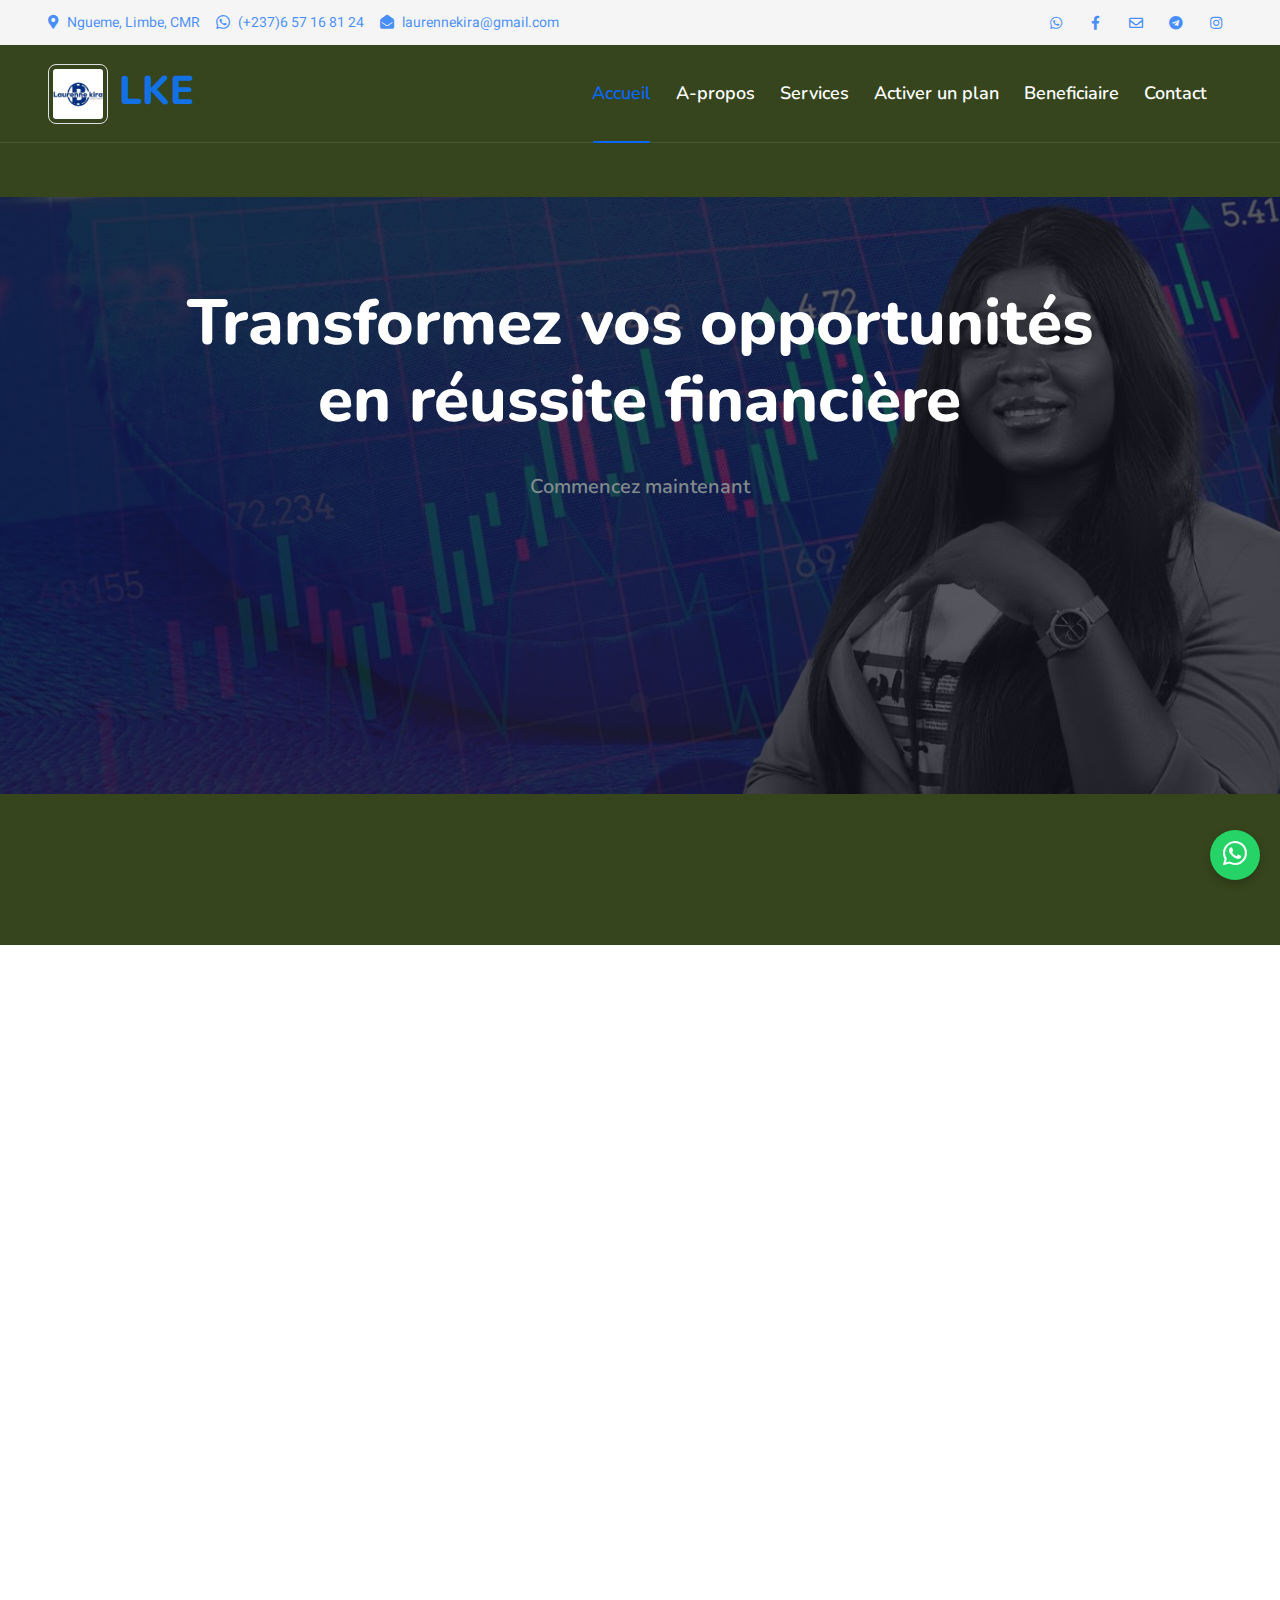
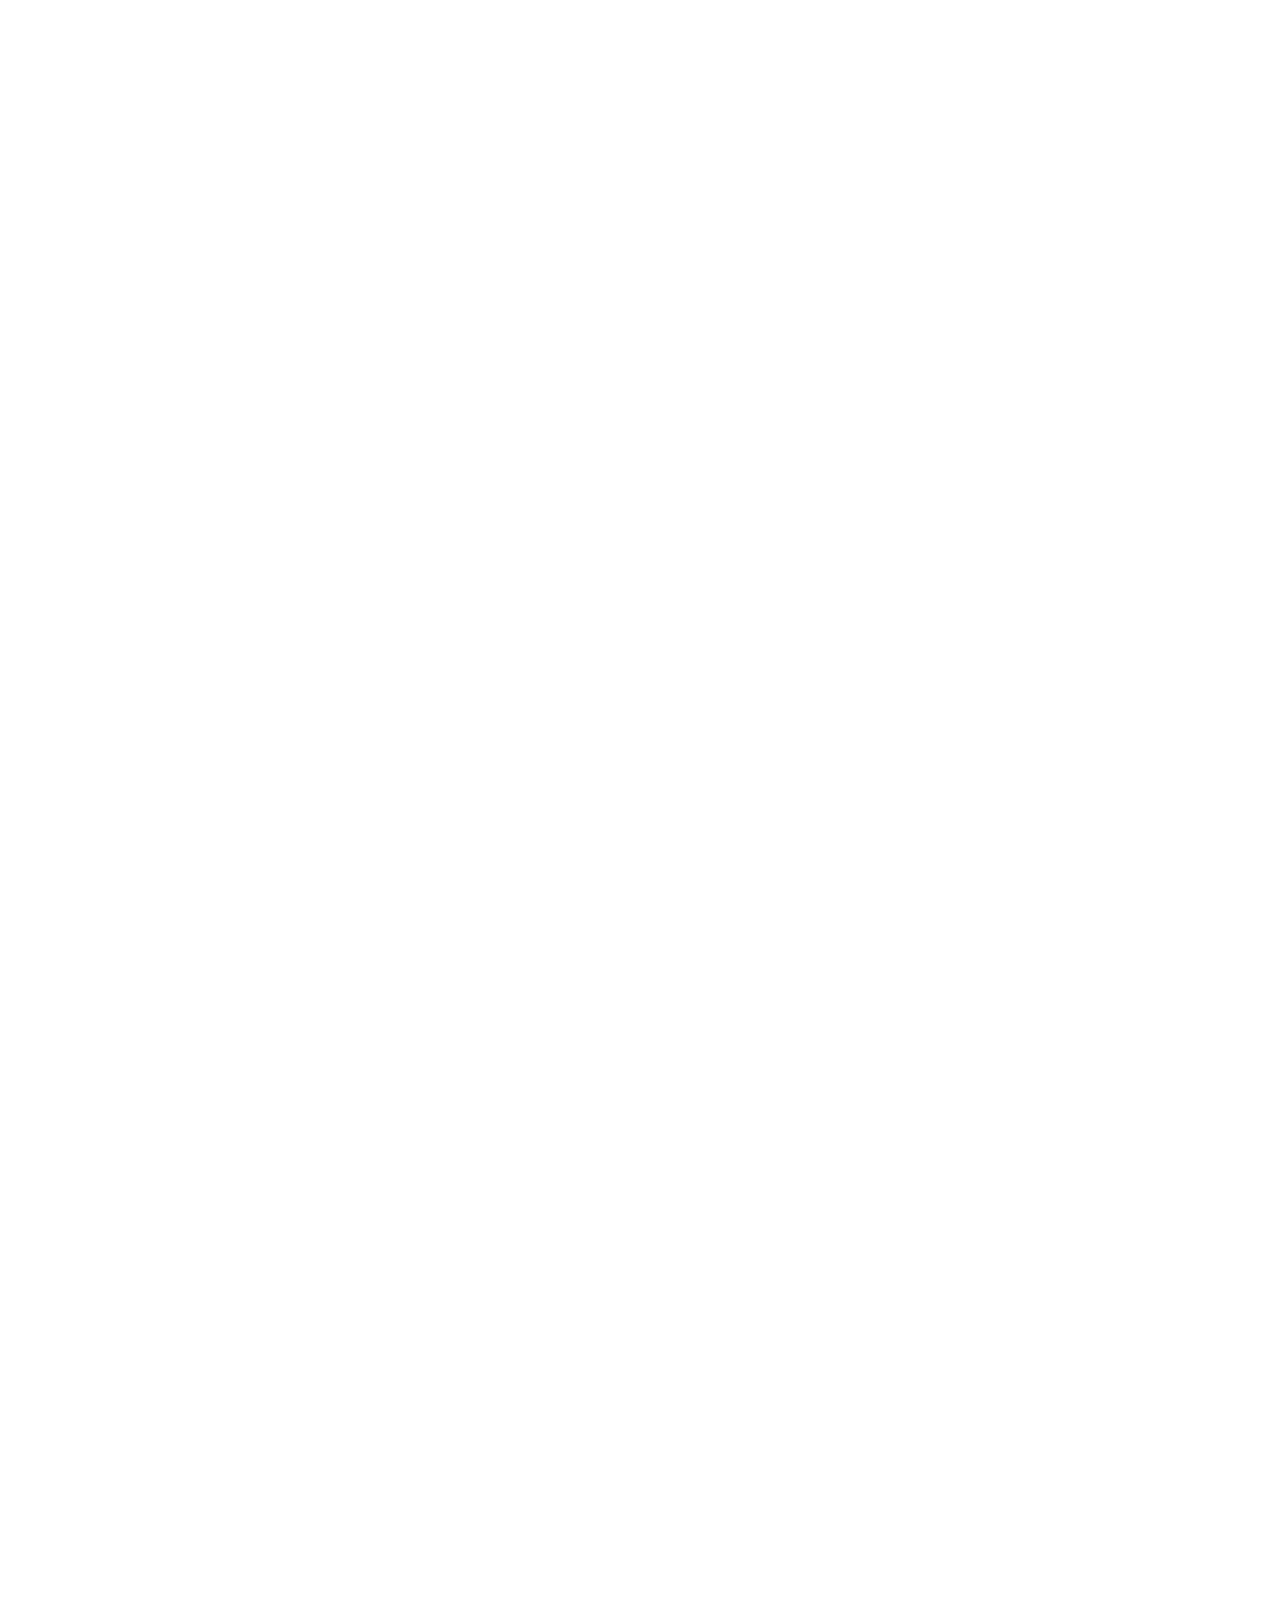
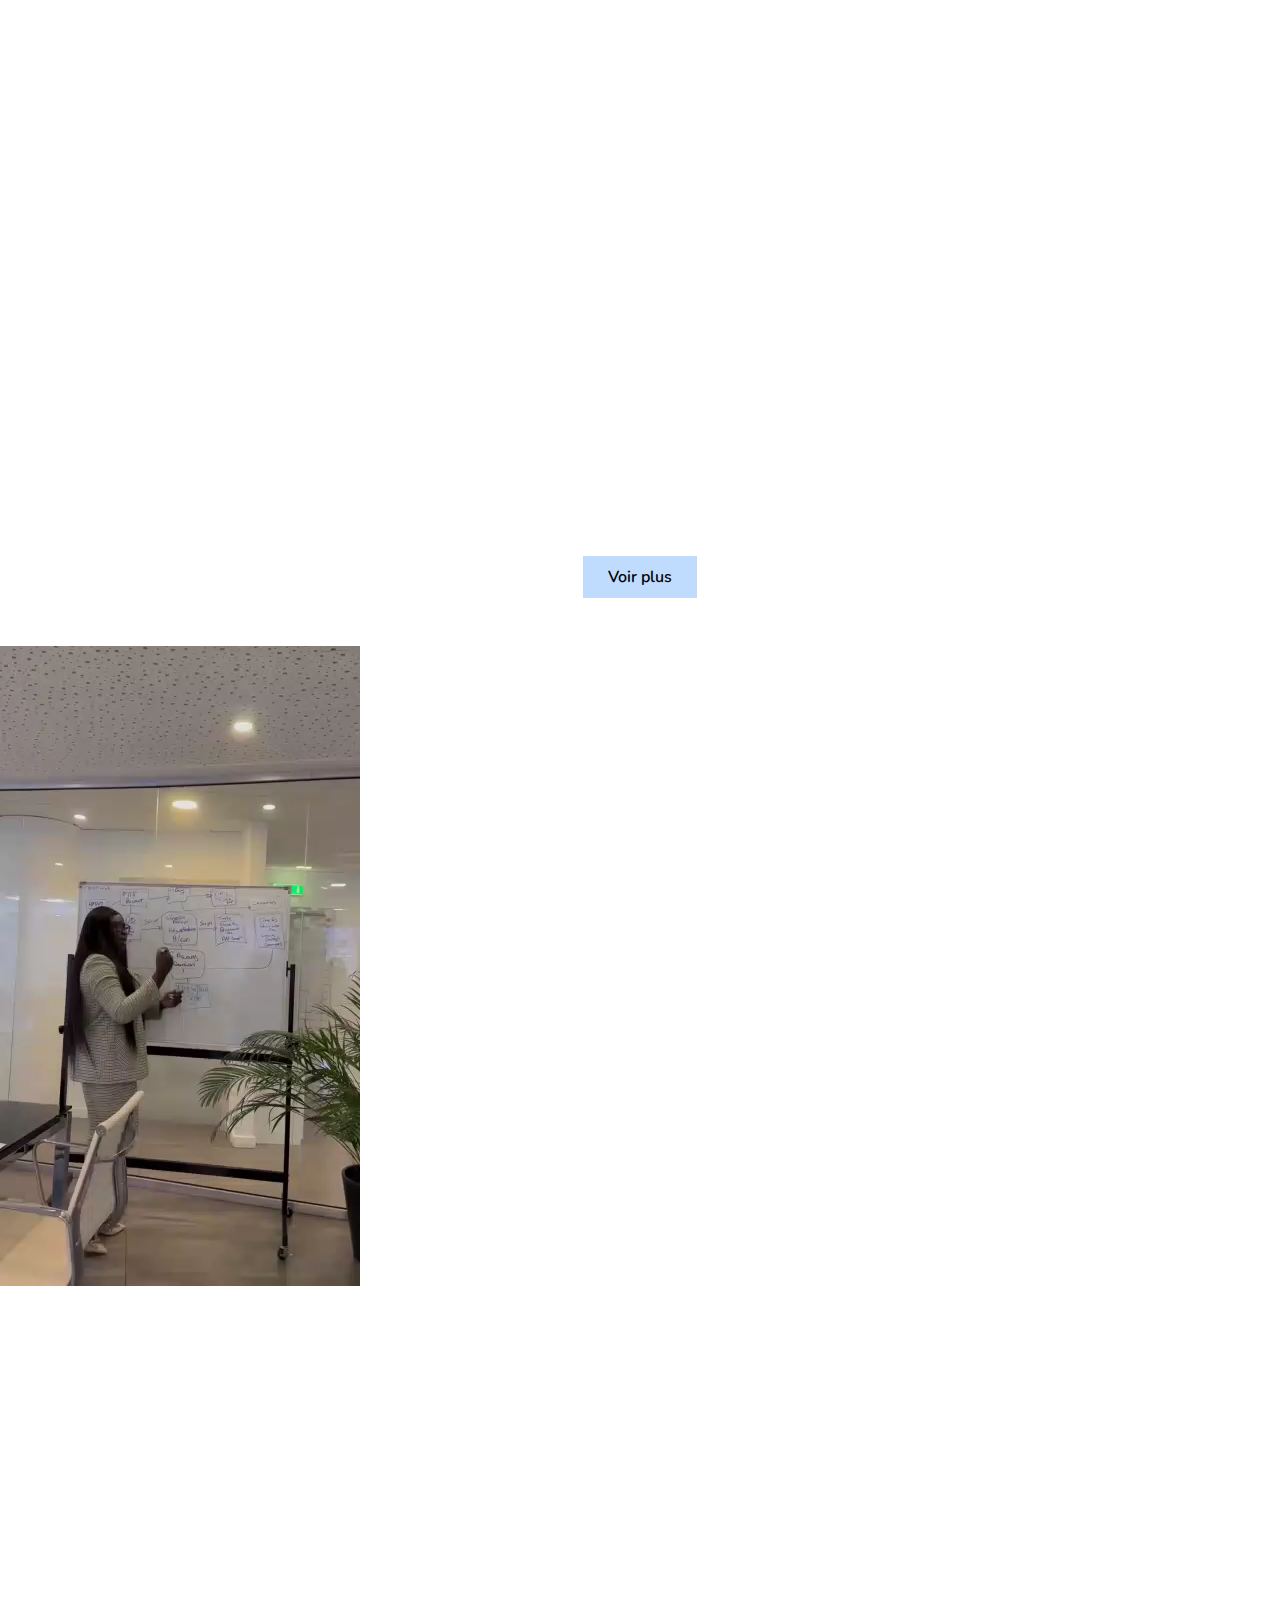
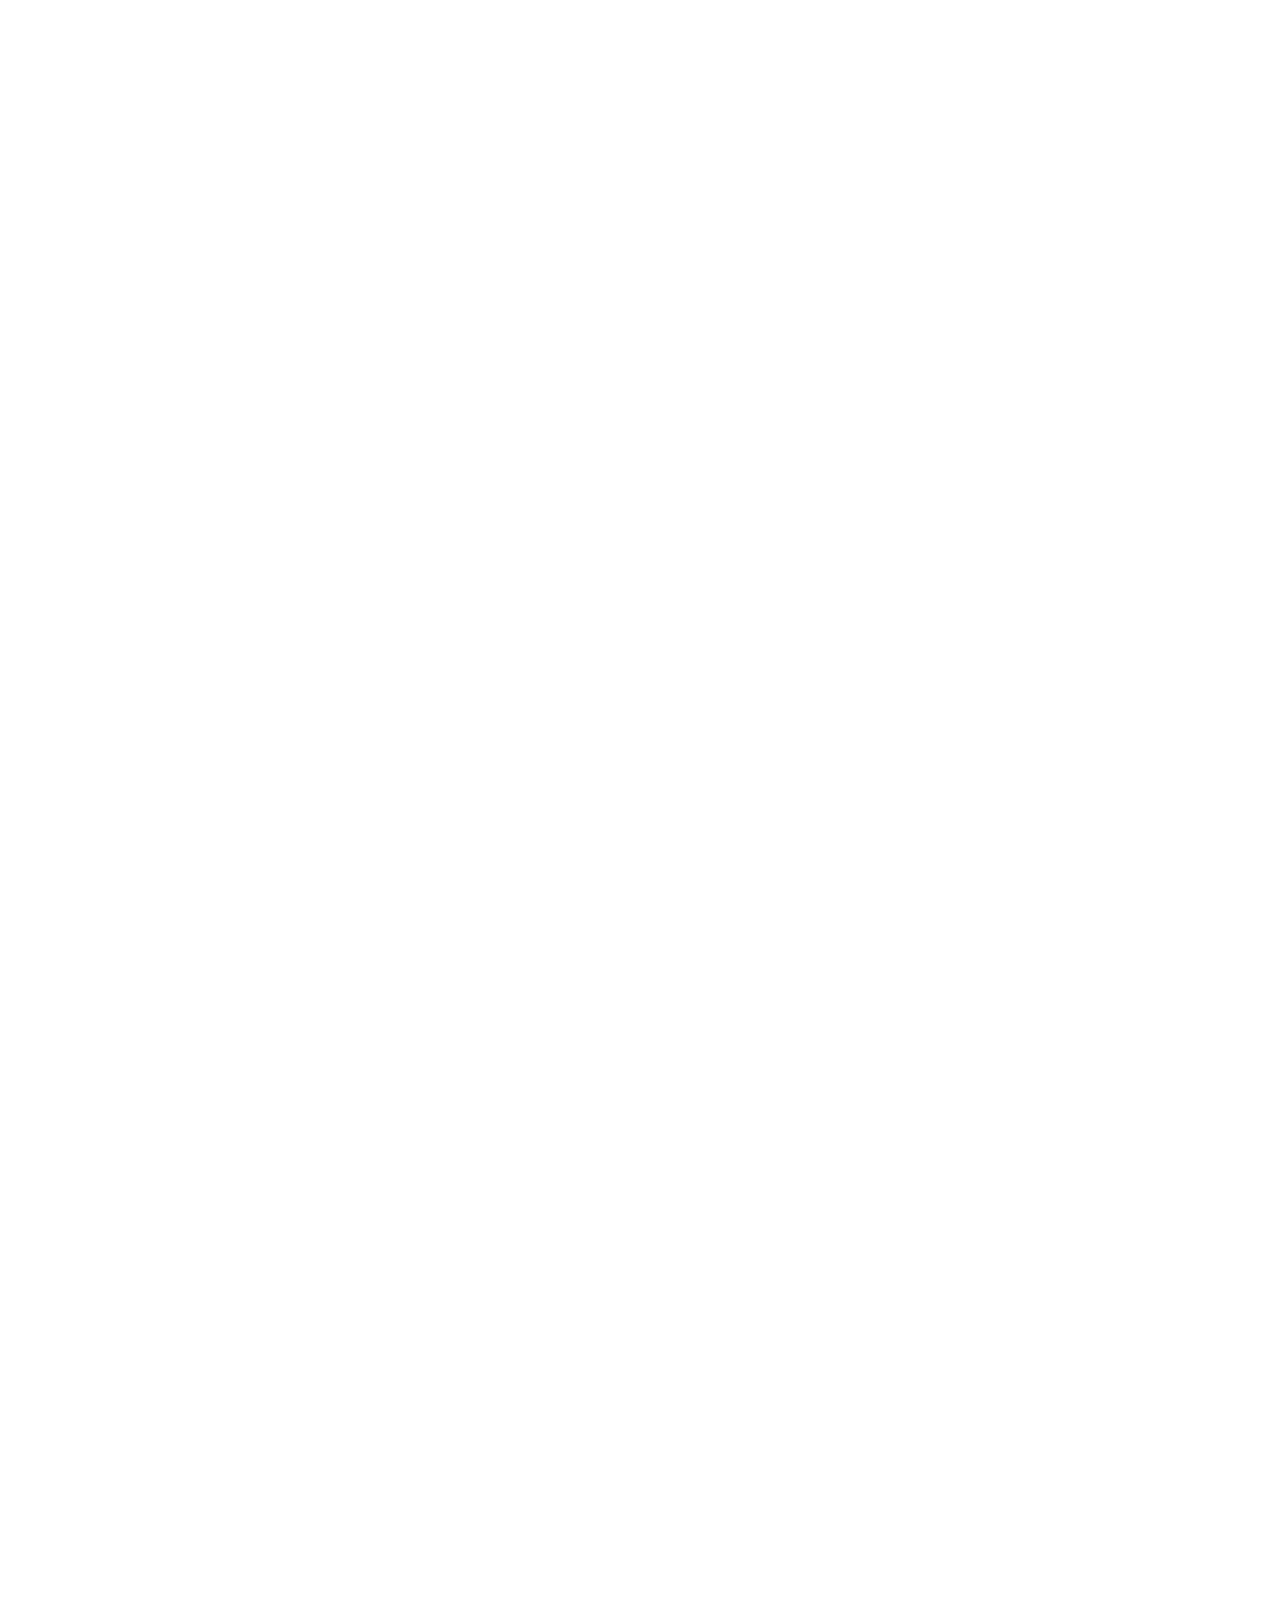
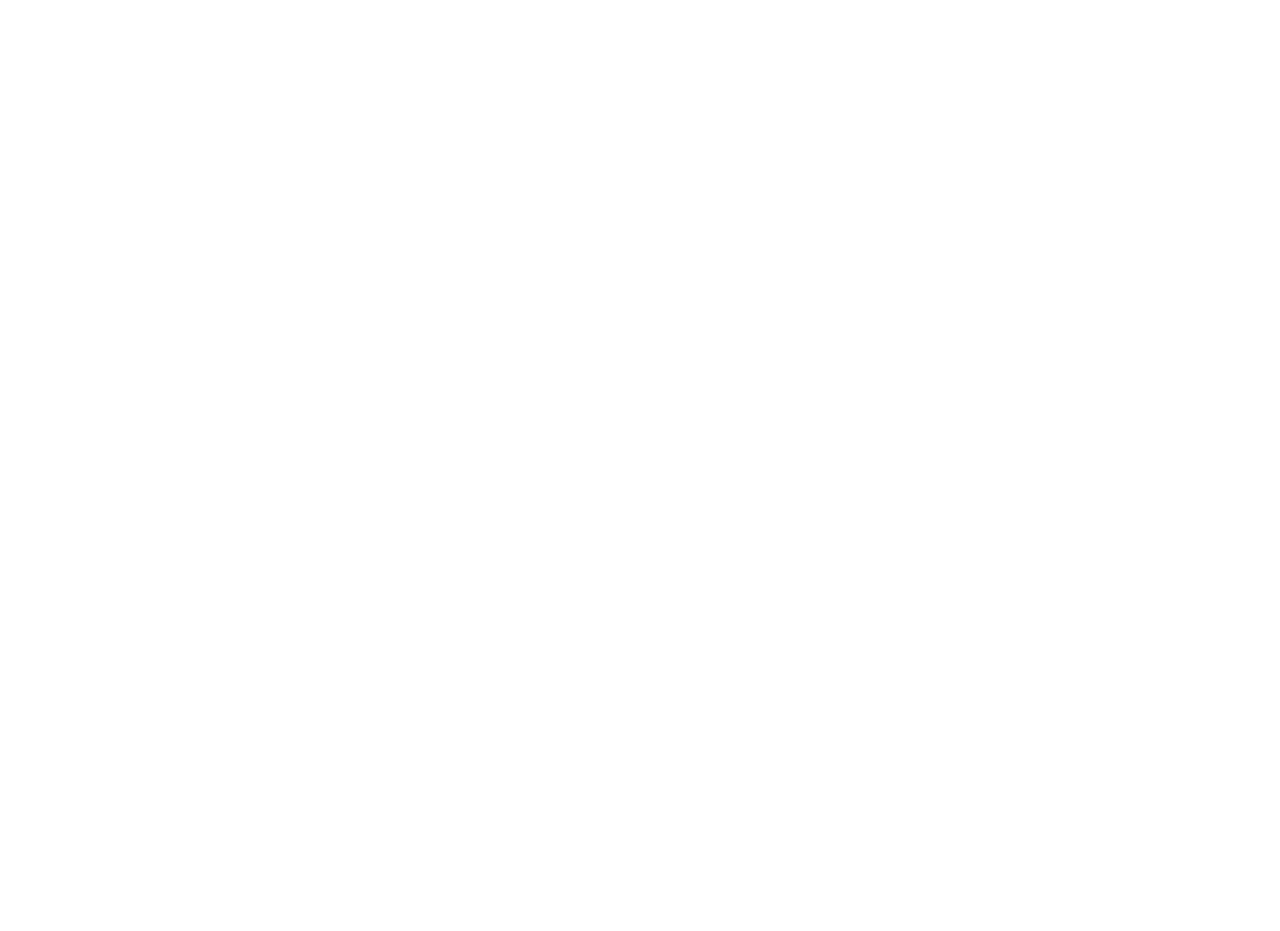
<file: index.html>
<!DOCTYPE html>
<html lang="en">

<head>
    <meta charset="utf-8">
    <title>KiraHome</title>
    <meta content="width=device-width, initial-scale=1.0" name="viewport">
    <meta content="" name="keywords">
    <meta content="" name="description">

    <!-- Favicon -->
    <link href="images/PDG.jpg" rel="icon">

    <!-- Google Web Fonts -->
    <link rel="preconnect" href="https://fonts.googleapis.com">
    <link rel="preconnect" href="https://fonts.gstatic.com" crossorigin>
    <link href="https://fonts.googleapis.com/css2?family=Heebo:wght@400;500;600&family=Nunito:wght@600;700;800&display=swap" rel="stylesheet">

    <!-- Icon Font Stylesheet -->
    <link href="https://cdnjs.cloudflare.com/ajax/libs/font-awesome/5.10.0/css/all.min.css" rel="stylesheet">
    <link href="https://cdn.jsdelivr.net/npm/bootstrap-icons@1.4.1/font/bootstrap-icons.css" rel="stylesheet">
    <link rel="stylesheet" href="https://cdn.jsdelivr.net/npm/bootstrap-icons@1.11.3/font/bootstrap-icons.min.css">
    <link href="https://cdnjs.cloudflare.com/ajax/libs/font-awesome/5.15.4/css/all.min.css" rel="stylesheet">
    <!-- Libraries Stylesheet -->
    <link href="lib/animate/animate.min.css" rel="stylesheet">
    <link href="lib/owlcarousel/assets/owl.carousel.min.css" rel="stylesheet">
    <link href="lib/tempusdominus/css/tempusdominus-bootstrap-4.min.css" rel="stylesheet" />
    

    <!-- Customized Bootstrap Stylesheet -->
    <link href="css/bootstrap.min.css" rel="stylesheet">

    <!-- Template Stylesheet -->
    <link href="css/style.css" rel="stylesheet">
</head>

<body>
<!-- Spinner Start -->
<div id="spinner" class="show position-fixed w-100 vh-100 top-0 start-0 d-flex align-items-center justify-content-center"
  style="z-index: 9999; background: #111;">
  <div>
    <div class="custom-svg-loader">
      <svg width="64px" height="48px">
        <polyline points="0.157 23.954, 14 23.954, 21.843 48, 43 0, 50 24, 64 24" id="back" />
        <polyline points="0.157 23.954, 14 23.954, 21.843 48, 43 0, 50 24, 64 24" id="front" />
      </svg>
    </div>
  </div>
</div>
<!-- Spinner End -->

<!-- Topbar Start -->
<div class="container-fluid bg-light px-5 d-none d-lg-block">
    <div class="row gx-0">
        <div class="col-lg-8 text-center text-lg-start mb-2 mb-lg-0">
            <div class="d-inline-flex align-items-center" style="height: 45px;">
                <small class="me-3 text-blue-200"><i class="fa fa-map-marker-alt me-2"></i>Ngueme, Limbe, CMR</small>
                <small class="me-3 text-blue-200"><i class="bi bi-whatsapp me-2"></i></i>(+237)6 57 16 81 24</small>
                <small class="text-blue-200"><i class="fa fa-envelope-open me-2"></i>laurennekira@gmail.com</small>
            </div>
        </div>
        <div class="col-lg-4 text-center text-lg-end">
            <div class="d-inline-flex align-items-center" style="height: 45px;">
                <a class="text-blue-200 btn btn-sm btn-outline-light btn-sm-square rounded-circle me-2" href="https://wa.me/237657168124"><i class="fab fa-whatsapp fw-normal"></i></a>
                <a class="text-blue-200 btn btn-sm btn-outline-light btn-sm-square rounded-circle me-2" href="https://www.facebook.com/share/1Z48gEaA4n/?mibextid=wwXIfr"><i class="fab fa-facebook-f fw-normal"></i></a>
                <a class="text-blue-200 btn btn-sm btn-outline-light btn-sm-square me-2" href="https://mail.google.com/mail/?view=cm&fs=1&to=laurennekira@gmail.com" target="_blank">
                    <i class="fa fa-envelope fw-normal"></i>
                </a>                <a class="text-blue-200 btn btn-sm btn-outline-light btn-sm-square me-2" href="https://t.me/+4j-8zzB_nC80MmY0"><i class="fab fa-telegram fw-normal"></i></a>
                <a class="text-blue-200 btn btn-sm btn-outline-light btn-sm-square" href=""><i class="fab fa-instagram fw-normal"></i></a>
            </div>
            
        </div>
    </div>
</div>
<!-- Topbar End -->



    <!-- Navbar & Hero Start -->
    <div class="container-fluid position-relative p-0">
        <nav class="navbar navbar-expand-lg navbar-light px-4 px-lg-5 py-3 py-lg-0">
            <a href="index.html" class="navbar-brand p-0">
<!-- Topbar End --><h1 class="text-primary m-0">
    <img class="border rounded-border" src="images/log.jpg" alt="images"> LKE
</h1>              </a>
            <button class="navbar-toggler" type="button" data-bs-toggle="collapse" data-bs-target="#navbarCollapse">
                <span class="fa fa-bars"></span>
            </button>
            <div class="collapse navbar-collapse" id="navbarCollapse">
                <div class="navbar-nav ms-auto py-0">
                    <a href="index.html" class="nav-item nav-link active">Accueil</a>
                    <a href="about.html" class="nav-item nav-link">A-propos</a>
                    <a href="service.html" class="nav-item nav-link">Services</a>
                    <a href="activer-plan.html" class="nav-item nav-link">Activer un plan</a>
                    <a href="destination.html" class="nav-item nav-link">Beneficiaire</a>
                    <a href="contact.html" class="nav-item nav-link">Contact</a>
                </div>
            </div>
        </nav>

        <div class="container-fluid bg-primary py-5 mb-5 hero-header">
            <div class="container py-5">
                <div class="row justify-content-center py-5">
                    <div class="col-lg-10 pt-lg-5 mt-lg-5 text-center">
                        <h1 class="display-3 text-white mb-3 animated slideInDown">Transformez vos opportunités en réussite financière</h1>
                        <div class="mb-4"></div>
                        <a href="activer-plan.html" class="btn btn-lg btn-cta-blue px-5 animated slideInDown">Commencez maintenant</a>
                    </div>
                </div>
            </div>
        </div>
    </div>
    <!-- Navbar & Hero End -->


    <!-- About Start -->
    <div class="container-xxl py-5">
        <div class="container">
            <div class="row g-5">
                <div class="col-lg-6 wow fadeInUp" data-wow-delay="0.1s" style="min-height: 400px;">
                    <div class="position-relative h-100">
                        <img class="img-fluid position-absolute w-100 h-100" src="images/Gs9bG3-H_400x400.jpg" alt="" style="object-fit: cover;">
                    </div>
                </div>
                <div class="col-lg-6 wow fadeInUp" data-wow-delay="0.3s">
                    <h6 class="section-title bg-white text-start text-blue-200 pe-3">Apropos</h6>
                    <h1 class="mb-4">Bienvenue chez <span class="text-blue-200">KIRA</span></h1>
                    <p class="mb-4">Chez Laurenne Kira Entreprises, nous croyons que l'investissement intelligent et stratégique est la clé d'un avenir prospère. Fondée par une passionnée de trading et d'investissement, notre entreprise s'engage à offrir des services de haute qualité, alliant expertise, innovation et accompagnement personnalisé.
                    </p>
                    <p class="mb-4">Notre mission est d'aider nos clients à atteindre leurs objectifs financiers grâce à des solutions sur mesure, une formation approfondie et un suivi constant. Que vous soyez débutant ou investisseur aguerri, nous vous guidons à chaque étape pour maximiser vos rendements tout en minimisant les risques.
                    </p>
                    <p class="mb-4">Avec pour devise "Investir aujourd'hui pour bâtir demain", nous mettons tout en œuvre pour transformer vos ambitions financières en succès durables.

                    </p>
                    <p class="mb-4">Rejoignez-nous et faites partie de notre vision d'un investissement éclairé et responsable
                    </p>
                    <div class="row gy-2 gx-4 mb-4">
                        <div class="col-sm-6">
                            <p class="mb-0"><i class="fa fa-arrow-right text-blue-200 me-2"></i>Rapidité</p>
                        </div>
                        <div class="col-sm-6">
                            <p class="mb-0"><i class="fa fa-arrow-right text-blue-200 me-2"></i>Sécurité</p>
                        </div>
                        <div class="col-sm-6">
                            <p class="mb-0"><i class="fa fa-arrow-right text-blue-200 me-2"></i>Rentabilité</p>
                        </div>
                        <div class="col-sm-6">
                            <p class="mb-0"><i class="fa fa-arrow-right text-blue-200 me-2"></i>Accompagnement personnalisé</p>
                        </div>
                        <div class="col-sm-6">
                            <p class="mb-0"><i class="fa fa-arrow-right text-blue-200 me-2"></i>Accessibilité</p>
                        </div>
                        <div class="col-sm-6">
                            <p class="mb-0"><i class="fa fa-arrow-right text-blue-200 me-2"></i>24/7 Service</p>
                        </div>
                    </div>
                </div>
            </div>
        </div>
    </div>
    <!-- About End -->


    <!-- Service Start -->
    <div class="container-xxl py-5">
        <div class="container">
            <div class="text-center wow fadeInUp" data-wow-delay="0.1s">
                <h6 class="section-title bg-white text-center text-blue-200 px-3">Services</h6>
                <h1 class="mb-5">Nos Services</h1>
            </div>
            <div class="row g-4">
                <div class="col-lg-3 col-sm-6 wow fadeInUp" data-wow-delay="0.1s">
                    <div class="service-item rounded pt-3">
                        <div class="p-4">
                            <i class="fa fa-3x bi bi-bar-chart-line-fill text-blue-200 mb-4"></i>
                            <h5>Trading personnalisé</h5>
                            <p>Gestion de portefeuille adaptée à vos objectifs financiers.
                                Exécution d'opérations de trading en temps réel avec une expertise stratégique.</p>
                        </div>
                    </div>
                </div>
                <div class="col-lg-3 col-sm-6 wow fadeInUp" data-wow-delay="0.3s">
                    <div class="service-item rounded pt-3">
                        <div class="p-4">
                            <i class="fa fa-3x fa-hotel text-blue-200 mb-4"></i>
                            <h5>Formations en trading et investissement</h5>
                            <p>Cours avancés sur les techniques d'analyse technique et fondamentale.
                                Ateliers pratiques pour apprendre à utiliser les outils de trading modernes.</p>
                        </div>
                    </div>
                </div>
                <div class="col-lg-3 col-sm-6 wow fadeInUp" data-wow-delay="0.5s">
                    <div class="service-item rounded pt-3">
                        <div class="p-4">
                            <i class="fa fa-3x bi bi-graph-up-arrow text-blue-200 mb-4"></i>
                            <h5>Analyse des marchés</h5>
                            <p>Rapports quotidiens ou hebdomadaires sur les tendances du marché.
                                Conseils sur les opportunités d'investissement en fonction des données du marché.</p>
                        </div>
                    </div>
                </div>
                <div class="col-lg-3 col-sm-6 wow fadeInUp" data-wow-delay="0.7s">
                    <div class="service-item rounded pt-3">
                        <div class="p-4">
                            <i class="fa fa-3x fa-cog text-blue-200 mb-4"></i>
                            <h5>Gestion des risques</h5>
                            <p>Évaluation et réduction des risques liés au trading et à l'investissement. <br> <br>
                                Mise en place de stratégies pour sécuriser vos capitaux.</p>
                        </div>
                    </div>
                </div>
                <div class="col-lg-3 col-sm-6 wow fadeInUp" data-wow-delay="0.1s">
                    <div class="service-item rounded pt-3">
                        <div class="p-4">
                            <i class="fa fa-3x bi bi-card-list text-blue-200 mb-4"></i>
                            <h5>Consultation et coaching personnalisé</h5>
                            <p>Sessions individuelles pour élaborer des plans financiers sur mesure.
                                Conseils pour diversifier vos investissements de manière stratégique.</p>
                        </div>
                    </div>
                </div>
                <div class="col-lg-3 col-sm-6 wow fadeInUp" data-wow-delay="0.3s">
                    <div class="service-item rounded pt-3">
                        <div class="p-4">
                            <i class="fa fa-3x bi bi-currency-bitcoin text-blue-200 mb-4"></i>
                            <h5>Outils et plateformes</h5>
                            <p>Accès à des plateformes de trading intuitives et performantes. <br>
                                Logiciels et applications pour un suivi en temps réel de vos performances.</p>
                        </div>
                    </div>
                </div>
                <div class="col-lg-3 col-sm-6 wow fadeInUp" data-wow-delay="0.5s">
                    <div class="service-item rounded pt-3">
                        <div class="p-4">
                            <i class="fa fa-3x fa-user text-blue-200 mb-4"></i>
                            <h5>Planification financière à long terme</h5>
                            <p>Accompagnement pour construire un patrimoine solide.
                                Stratégies d'épargne et d'investissement alignées sur vos objectifs futurs.</p>
                        </div>
                    </div>
                </div>
                <div class="col-lg-3 col-sm-6 wow fadeInUp" data-wow-delay="0.7s">
                    <div class="service-item rounded pt-3">
                        <div class="p-4">
                            <i class="fa fa-3x bi bi-cash-stack text-blue-200 mb-4"></i>
                            <h5>Opportunités d'investissement diversifiées</h5>
                            <p>Participation à des projets prometteurs (immobilier, start-ups, etc.)
                                Placement dans des produits financiers adaptés à vos besoins.</p>
                        </div>
                    </div>
                </div>
            </div>
        </div>
    </div>
    <!-- Service End -->


    <!-- Destination Start -->
    <div class="container-xxl py-5 destination">
        <div class="container">
            <div class="text-center wow fadeInUp" data-wow-delay="0.1s">
                <h6 class="section-title bg-white text-center text-primary px-3">Pays</h6>
                <h1 class="mb-5">Zones Beneficiaire</h1>
            </div>
            <div class="container">
                <div class="row g-3">
                    <!-- Première rangée -->
                    <div class="col-lg-4 col-md-6 wow zoomIn" data-wow-delay="0.1s">
                        <div class="position-relative overflow-hidden" style="cursor: pointer;">
                            <img class="img-fluid hover-zoom" src="images/cmr.jpg" alt="" style="object-fit: cover; width: 100%; height: 200px;">
                            <div class="bg-white text-primary fw-bold position-absolute bottom-0 end-0 m-2 py-1 px-2">Cameroun</div>
                        </div>
                    </div>
                    <div class="col-lg-4 col-md-6 wow zoomIn" data-wow-delay="0.2s">
                        <div class="position-relative overflow-hidden" style="cursor: pointer;">
                            <img class="img-fluid hover-zoom" src="images/brasa.jpg" alt="" style="object-fit: cover; width: 100%; height: 200px;">
                            <div class="bg-white text-primary fw-bold position-absolute bottom-0 end-0 m-2 py-1 px-2">Congo Brazaville</div>
                        </div>
                    </div>
                    <div class="col-lg-4 col-md-6 wow zoomIn" data-wow-delay="0.3s">
                        <div class="position-relative overflow-hidden" style="cursor: pointer;">
                            <img class="img-fluid hover-zoom" src="images/burqui.jpg" alt="" style="object-fit: cover; width: 100%; height: 200px;">
                            <div class="bg-white text-primary fw-bold position-absolute bottom-0 end-0 m-2 py-1 px-2">Burquina Faso</div>
                        </div>
                    </div>
            
                    <!-- Deuxième rangée -->
                    <div class="col-lg-4 col-md-6 wow zoomIn" data-wow-delay="0.4s">
                        <div class="position-relative overflow-hidden" style="cursor: pointer;">
                            <img class="img-fluid hover-zoom" src="images/tcha.jpg" alt="" style="object-fit: cover; width: 100%; height: 200px;">
                            <div class="bg-white text-primary fw-bold position-absolute bottom-0 end-0 m-2 py-1 px-2">Tchad</div>
                        </div>
                    </div>
                    <div class="col-lg-4 col-md-6 wow zoomIn" data-wow-delay="0.5s">
                        <div class="position-relative overflow-hidden" style="cursor: pointer;">
                            <img class="img-fluid hover-zoom" src="images/coi.jpg" alt="" style="object-fit: cover; width: 100%; height: 200px;">
                            <div class="bg-white text-primary fw-bold position-absolute bottom-0 end-0 m-2 py-1 px-2">Cote D'ivoire</div>
                        </div>
                    </div>
                    <div class="col-lg-4 col-md-6 wow zoomIn" data-wow-delay="0.6s">
                        <div class="position-relative overflow-hidden" style="cursor: pointer;">
                            <img class="img-fluid hover-zoom" src="images/fran.jpg" alt="" style="object-fit: cover; width: 100%; height: 200px;">
                            <div class="bg-white text-primary fw-bold position-absolute bottom-0 end-0 m-2 py-1 px-2">Haiti</div>
                        </div>
                    </div>
            
                <!-- Troisième rangée -->
                    <div class="col-lg-4 col-md-6 wow zoomIn" data-wow-delay="0.7s">
                        <div class="position-relative overflow-hidden" style="cursor: pointer;">
                            <img class="img-fluid hover-zoom" src="images/gab.jpg" alt="" style="object-fit: cover; width: 100%; height: 200px;">
                            <div class="bg-white text-primary fw-bold position-absolute bottom-0 end-0 m-2 py-1 px-2">Gabon</div>
                        </div>
                    </div>
                    <div class="col-lg-4 col-md-6 wow zoomIn" data-wow-delay="0.8s">
                        <div class="position-relative overflow-hidden" style="cursor: pointer;">
                            <img class="img-fluid hover-zoom" src="images/mal.jpg" alt="" style="object-fit: cover; width: 100%; height: 200px;">
                            <div class="bg-white text-primary fw-bold position-absolute bottom-0 end-0 m-2 py-1 px-2">Mali</div>
                        </div>
                    </div>
                    <div class="col-lg-4 col-md-6 wow zoomIn" data-wow-delay="0.9s">
                        <div class="position-relative overflow-hidden" style="cursor: pointer;">
                            <img class="img-fluid hover-zoom" src="images/togo.jpg" alt="" style="object-fit: cover; width: 100%; height: 200px;">
                            <div class="bg-white text-primary fw-bold position-absolute bottom-0 end-0 m-2 py-1 px-2">Togo</div>
                        </div>
                    </div>
                    <!-- Quatrième rangée -->
                    <div class="col-lg-4 col-md-6 wow zoomIn" data-wow-delay="1.0s">
                        <div class="position-relative overflow-hidden" style="cursor: pointer;">
                            <img class="img-fluid hover-zoom" src="images/niger1.jpg" alt="" style="object-fit: cover; width: 100%; height: 200px;">
                            <div class="bg-white text-primary fw-bold position-absolute bottom-0 end-0 m-2 py-1 px-2">Niger</div>
                        </div>
                    </div>
                </div>
                <div class="d-flex justify-content-center mt-4">
                    <a href="destination.html" class="btn btn-primary px-4 py-2">Voir plus</a>
                </div>
            </div>
        </div>
    </div>
<!-- conte a rebour -->
<div class="booking parallax">
    <!-- 🎬 Vidéo de fond -->
    <video autoplay muted loop playsinline class="video-bg">
        <source src="laurennev.mp4" type="video/mp4">
        Votre navigateur ne supporte pas la vidéo.
    </video>
    <div class="container-xxl py-5 wow fadeInUp" data-wow-delay="0.1s">
        <div class="container text-center text-white">
            <h1 class="text-white text-uppercase mb-4">Pourquoi Nous ?</h1>
            <div id="word-carousel" class="text-transition mx-auto">
                <span class="word-item active">Rapide</span>
                <span class="word-item">Sécurisé</span>
                <span class="word-item">Rentabilité</span>
                <span class="word-item">Fiabilité</span>
                <span class="word-item">Professionnalisme</span>
            </div>
            <p class="mt-5 text-highlight">
                Prennez votre envole maintenant <br> <br> Chaque minute compte !
            </p>
            <div class="countdown mt-4">
                <span id="days" class="count-item">00</span>Jours :
                <span id="hours" class="count-item">00</span>Heures :
                <span id="minutes" class="count-item">00</span>Minutes :
                <span id="seconds" class="count-item">00</span>Secondes
            </div>
        </div>
    </div>
</div>

    <!-- conte a rebour -->

    <div class="container-xxl py-5">
        <div class="container">
            <div class="text-center pb-4 wow fadeInUp" data-wow-delay="0.1s">
                <div class="container py-5">
                    <div class="text-center mb-5">
                        <h6 class="section-title bg-white text-center text-primary px-3">Processus</h6>
                        <h1 class="mb-5">3 Étapes Simples</h1>
                    </div>
                    <div class="row gy-5 gx-4 justify-content-center">
                        <!-- Facebook -->
                        <div class="col-lg-4 col-sm-6 text-center pt-4 wow fadeInUp" data-wow-delay="0.1s">
                            <div class="position-relative border border-blue pt-5 pb-4 px-4" style="border-color: #007bff;">
                                <a href="https://www.facebook.com/share/1DXZF4xuWf/?mibextid=wwXIfr" target="_blank">
                                    <div class="d-inline-flex align-items-center justify-content-center bg-white rounded-circle position-absolute top-0 start-50 translate-middle shadow" style="width: 100px; height: 100px;">
                                        <i class="fab fa-facebook-f fa-3x text-primary icon-hover"></i> <!-- Ajout de la classe icon-hover -->
                                    </div>
                                </a>
                                <h5 class="mt-4">Suivez-nous sur <br> Facebook</h5>
                                <hr class="w-25 mx-auto bg-primary mb-1">
                                <hr class="w-50 mx-auto bg-primary mt-0">
                                <p class="mb-0">Découvrez nos actualités, astuces et réussites sur notre page officielle.</p>
                            </div>
                        </div>
                        <!-- WhatsApp -->
                        <div class="col-lg-4 col-sm-6 text-center pt-4 wow fadeInUp" data-wow-delay="0.3s">
                            <div class="position-relative border border-blue pt-5 pb-4 px-4" style="border-color: #007bff;">
                                <a href="https://wa.me/237657168124" target="_blank">
                                    <div class="d-inline-flex align-items-center justify-content-center bg-white rounded-circle position-absolute top-0 start-50 translate-middle shadow" style="width: 100px; height: 100px;">
                                        <i class="fab fa-whatsapp fa-3x text-success icon-hover"></i>
                                    </div>
                                </a>
                                <h5 class="mt-4">Discutez avec Nous <br> sur WhatsApp</h5>
                                <hr class="w-25 mx-auto bg-primary mb-1">
                                <hr class="w-50 mx-auto bg-primary mt-0">
                                <p class="mb-0">Obtenez une réponse rapide à vos questions en nous contactant directement.</p>
                            </div>
                        </div>
                        <!-- Telegram -->
                        <div class="col-lg-4 col-sm-6 text-center pt-4 wow fadeInUp" data-wow-delay="0.5s">
                            <div class="position-relative border border-blue pt-5 pb-4 px-4" style="border-color: #007bff;">
                                <a href="https://t.me/+4j-8zzB_nC80MmY0" target="_blank">
                                    <div class="d-inline-flex align-items-center justify-content-center bg-white rounded-circle position-absolute top-0 start-50 translate-middle shadow" style="width: 100px; height: 100px;">
                                        <i class="fab fa-telegram-plane fa-3x text-primary icon-hover"></i>
                                    </div>
                                </a>
                                <h5 class="mt-4">Rejoignez notre Canal <br> Telegram</h5>
                                <hr class="w-25 mx-auto bg-primary mb-1">
                                <hr class="w-50 mx-auto bg-primary mt-0">
                                <p class="mb-0">Recevez des opportunités exclusives et des mises à jour importantes.</p>
                            </div>
                        </div>
                    </div>
                </div>
            </div>
        </div>
    </div>
    
    <!-- Process Start -->


    <div class="container-xxl py-5">
        <div class="container">
            <div class="text-center wow fadeInUp" data-wow-delay="0.1s">
                <h6 class="section-title bg-white text-center text-primary px-3">Equipe</h6>
                <h1 class="mb-5">Qui sommes-nous ?
                </h1>
            </div>
            <div class="row justify-content-center g-4">
                <!-- Image 2 -->
                <div class="col-lg-3 col-md-6 wow fadeInUp" data-wow-delay="0.3s">
                    <div class="team-item text-center">
                        <div class="overflow-hidden">
                            <img class="img-fluid" src="images/dg.jpg" alt="">
                        </div>
                        <div class="position-relative d-flex justify-content-center" style="margin-top: -19px;">
                            <a class="btn btn-square mx-1" href="https://www.facebook.com/share/1DXZF4xuWf/?mibextid=wwXIfr"><i class="fab fa-facebook-f"></i></a>
                            <a class="btn btn-square mx-1" href="https://wa.me/237657168124"><i class="fab fa-whatsapp"></i></a>
                            <a class="btn btn-square mx-1" href="https://t.me/+4j-8zzB_nC80MmY0"><i class="fab fa-telegram"></i></a>
                        </div>
                        <div class="text-center p-4">
                            <h5 class="mb-0">TATCHEUDOM Laurenne Kira</h5>
                            <small>Tradeuse professionnelle certifiée, fondatrice de LAURENNE KIRA ENTREPRISES</small>
                        </div>
                    </div>
                </div>
                <!-- Image 3 -->
                <div class="col-lg-3 col-md-6 wow fadeInUp" data-wow-delay="0.5s">
                    <div class="team-item">
                        <div class="overflow-hidden">
                            <img class="img-fluid" src="images/Assistantee.jpeg" alt="">
                        </div>
                        <div class="position-relative d-flex justify-content-center" style="margin-top: -19px;">
                            <a class="btn btn-square mx-1" href="https://www.facebook.com/share/1DXZF4xuWf/?mibextid=wwXIfr"><i class="fab fa-facebook-f"></i></a>
                            <a class="btn btn-square mx-1" href="https://wa.me/237686596401"><i class="fab fa-whatsapp"></i></a>
                        </div>
                        <div class="text-center p-4">
                            <h5 class="mb-0">Chantel <br> Noubissie</h5>
                            <small>Tradeuse professionnelle, Assistante de direction LAURENNE KIRA ENTREPRISES</small>
                        </div>
                    </div>
                </div>
            </div>
        </div>   
    </div>
    


  <!-- Testimonial Start -->
<div class="container-xxl py-5 wow fadeInUp" data-wow-delay="0.1s">
    <div class="container">
        <div class="text-center">
            <h6 class="section-title bg-white text-center text-primary px-3">Témoignages</h6>
            <h1 class="mb-5">Ce que disent nos clients!</h1>
        </div>
        <div class="owl-carousel testimonial-carousel position-relative">
            <div class="testimonial-item bg-white text-center border p-4">
                <img class="bg-white rounded-circle shadow p-1 mx-auto mb-3" src="images/gabon.jpg" style="width: 80px; height: 80px;">
                <h5 class="mb-0">NGAMOU Floriana</h5>
                <p>Camerounaise, Douala</p>
                <p class="mb-0">L'accompagnement a été exceptionnel. J'ai recommandé cette équipe à tous mes amis</p>
            </div>
            <div class="testimonial-item bg-white text-center border p-4">
                <img class="bg-white rounded-circle shadow p-1 mx-auto mb-3" src="images/koua.jpg" style="width: 80px; height: 80px;">
                <h5 class="mb-0">KOUASSI aimé</h5>
                <p>Cote d'ivoire, Bouaké</p>
                <p class="mt-2 mb-0">Un service irréprochable, toujours à l'écoute très bien organisée et réactif. Merci à toute l'équipe</p>
            </div>
            <div class="testimonial-item bg-white text-center border p-4">
                <img class="bg-white rounded-circle shadow p-1 mx-auto mb-3" src="images/syl.jpg" style="width: 80px; height: 80px;">
                <h5 class="mb-0">NkANI sylvestre</h5>
                <p>Gabon, Libreville</p>
                <p class="mt-2 mb-0">Une équipe très compétente, qui a su répondre à toutes mes attentes Je recommande vivement</p>
            </div>
            <div class="testimonial-item bg-white text-center border p-4">
                <img class="bg-white rounded-circle shadow p-1 mx-auto mb-3" src="images/feeee.jpg" style="width: 80px; height: 80px;">
                <h5 class="mb-0">Sarah lengo</h5>
                <p>Congo, Kinshasa</p>
                <p class="mt-2 mb-0">J'ai eu une expérience géniale avec l'équipe. Bakutani na ngai na bosenga na ngai nyonso.</p>
            </div>
        </div>
    </div>
</div>
<!-- Testimonial End -->

<!-- Footer Start -->
<div class="container-fluid bg-dark text-light footer pt-5 mt-5 wow fadeIn" data-wow-delay="0.1s">
    <div class="container py-5">
        <div class="row g-5">
            <div class="col-lg-3 col-md-6">
                <h4 class="text-white mb-3">Nos liens</h4>
                <a class="btn btn-link" href="about.html">À propos</a>
                <a class="btn btn-link" href="contact.html">Contactez-Nous</a>
                <a class="btn btn-link" href="service.html">Nos Services</a>
                <a class="btn btn-link" href="activer-plan.html">Activer un plan</a>
            </div>
            <div class="col-lg-3 col-md-6">
                <h4 class="text-white mb-3">Contact</h4>
                <p class="mb-2"><i class="fa fa-map-marker-alt me-3"></i>Ngueme, Limbe, CMR</p>
                <p class="mb-2"><i class="bi bi-whatsapp me-3"></i><a href="https://wa.me/237657168124" class="footer-link" target="_blank">(+237) 657 168 124</a></p>
                <p class="mb-2"><i class="fa fa-envelope me-3"></i><a href="https://mail.google.com/mail/?view=cm&fs=1&to=laurennekira@gmail.com" class="footer-link">laurennekira@gmail.com</a></p>
                <div class="d-flex pt-2">
                    <a class="btn btn-outline-light btn-social" href="https://t.me/+69L0OXYOnE8zMzZk" target="_blank"><i class="fab fa-telegram"></i></a>
                    <a class="btn btn-outline-light btn-social" href="https://www.facebook.com/share/1Z48gEaA4n/?mibextid=wwXIfr" target="_blank"><i class="fab fa-facebook-f"></i></a>
                    <a class="btn btn-outline-light btn-social" href="https://wa.me/237657168124" target="_blank"><i class="fab fa-whatsapp"></i></a>
                </div>
            </div>
            <div class="col-lg-3 col-md-6">
                <h4 class="text-white mb-3">Galerie</h4>
                <div class="row g-2 pt-2">
                    <div class="col-4">
                        <img class="img-fluid bg-light p-1" src="images/atess.jpg" alt="">
                    </div>
                    <div class="col-4">
                        <img class="img-fluid bg-light p-1" src="images/conf2.jpg" alt="">
                    </div>
                    <div class="col-4">
                        <img class="img-fluid bg-light p-1" src="images/FORMA2.jpg" alt="">
                    </div>
                    <div class="col-4">
                        <img class="img-fluid bg-light p-1" src="images/ates.jpg" alt="">
                    </div>
                    <div class="col-4">
                        <img class="img-fluid bg-light p-1" src="images/1717493867854.jpg" alt="">
                    </div>
                    <div class="col-4">
                        <img class="img-fluid bg-light p-1" src="images/FORMA.jpg" alt="">
                    </div>
                </div>
            </div>
            <div class="col-lg-3 col-md-6">
                <h4 class="text-white mb-3">Newsletter</h4>
                <p>Inscrivez-vous pour recevoir des mises à jour et des offres exclusives.</p>
                <div class="position-relative mx-auto" style="max-width: 400px;">
                    <input class="form-control border-primary w-100 py-3 ps-4 pe-5" type="text" placeholder="Votre email">
                    <a href="https://wa.me/237657168124">
                    <button type="button" class="btn btn-primary py-2 position-absolute top-0 end-0 mt-2 me-2">S'inscrire</button>
                </a>
            </div>
            </div>
        </div>
    </div>
    <div class="container">
        <div class="copyright">
            <div class="row">
                <div class="col-md-6 text-center text-md-start mb-3 mb-md-0">
                    &copy; <a class="border-bottom footer-link" href="#">laurennekira.com</a>
                </div>
                <div class="col-md-6 text-center text-md-end">
                    <div class="footer-menu">
                        <a href="https://www.facebook.com/share/1Z48gEaA4n/?mibextid=wwXIfr" target="_blank"><i class="fab fa-facebook-f"></i></a>
                        <a href="https://t.me/+4j-8zzB_nC80MmY0" target="_blank"><i class="fab fa-telegram"></i></a>
                        <a href="https://wa.me/237657168124" target="_blank"><i class="fab fa-whatsapp"></i></a>
                    </div>
                </div>
            </div>
        </div>
    </div>
</div>
<!-- Footer End -->


    <!-- Back to Top -->

      <!-- Bouton WhatsApp flottant -->
      <a href="https://wa.me/237657168124" 
      class="btn-whatsapp" 
      target="_blank">
      <i class="bi bi-whatsapp"></i>
      </a>
      
    <!-- JavaScript Libraries -->
    <script src="https://code.jquery.com/jquery-3.4.1.min.js"></script>
    <script src="https://cdn.jsdelivr.net/npm/bootstrap@5.0.0/dist/js/bootstrap.bundle.min.js"></script>
    <script src="lib/wow/wow.min.js"></script>
    <script src="lib/easing/easing.min.js"></script>
    <script src="lib/waypoints/waypoints.min.js"></script>
    <script src="lib/owlcarousel/owl.carousel.min.js"></script>
    <script src="lib/tempusdominus/js/moment.min.js"></script>
    <script src="lib/tempusdominus/js/moment-timezone.min.js"></script>
    <script src="lib/tempusdominus/js/tempusdominus-bootstrap-4.min.js"></script>

    <!-- Template Javascript -->
    <script src="js/main.js"></script>
</body>

</html>
</file>
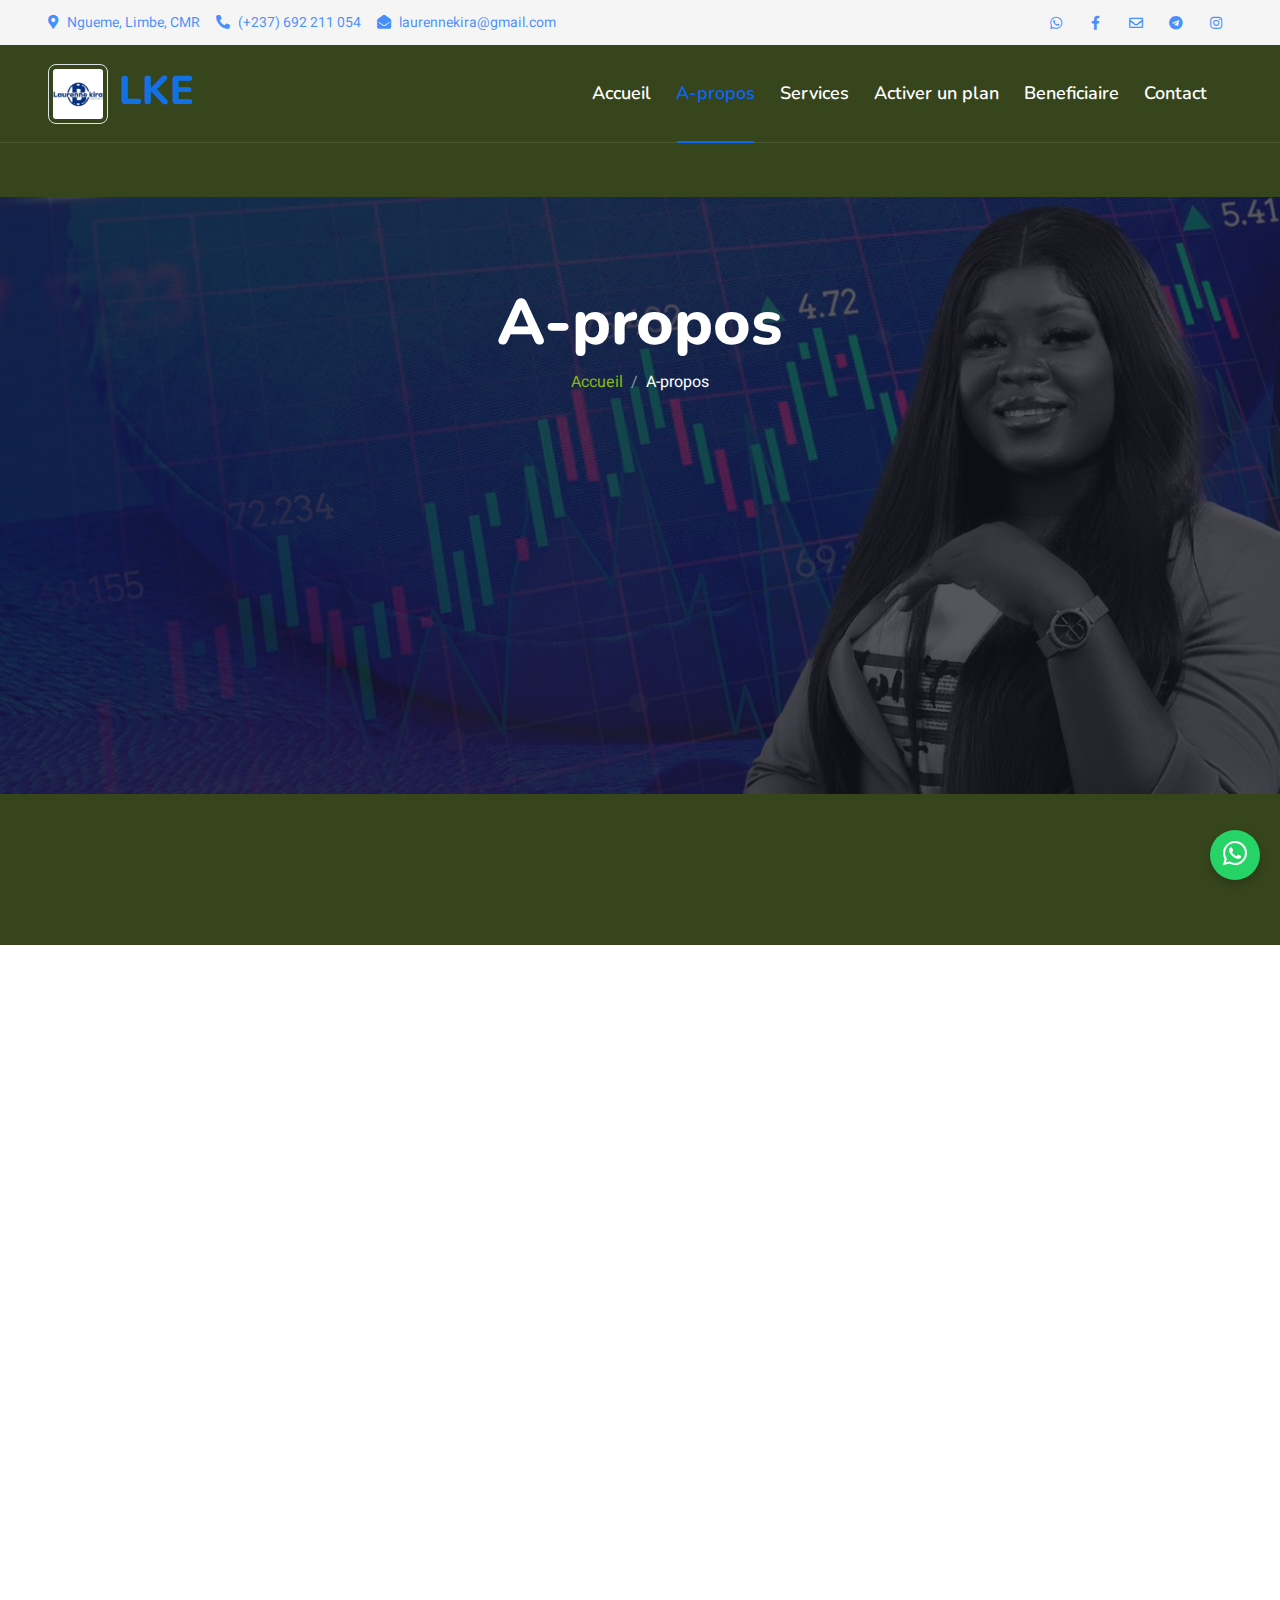
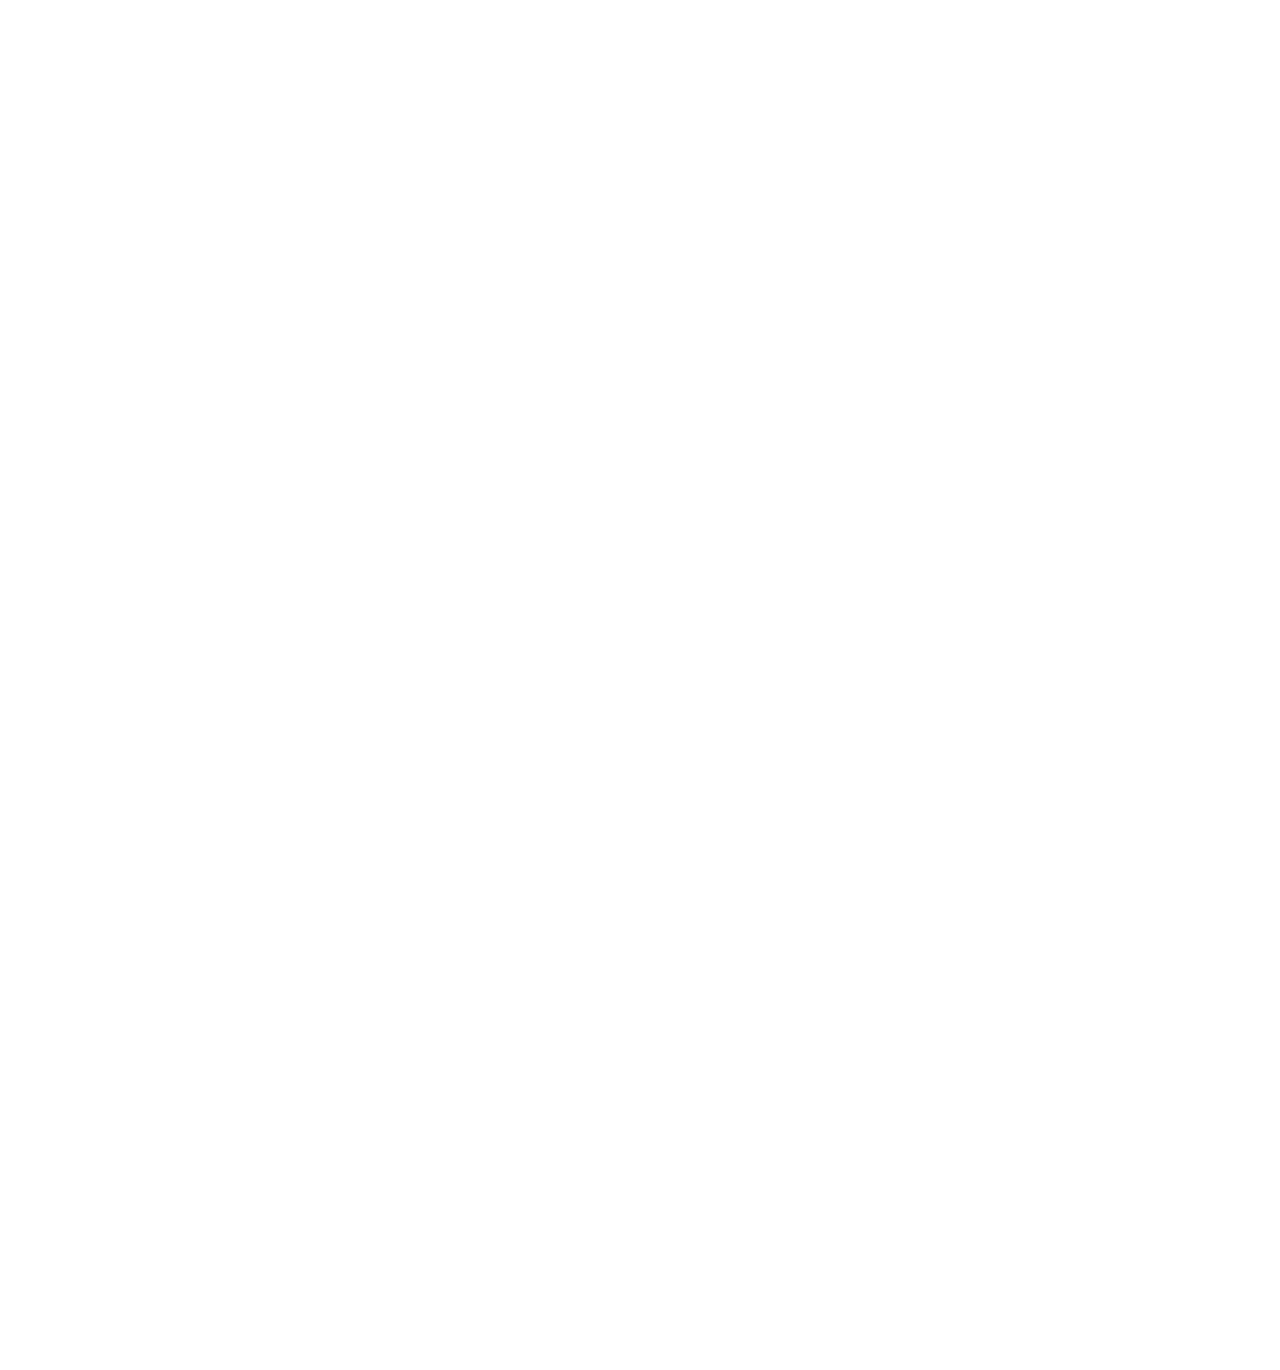
<file: about.html>
<!DOCTYPE html>
<html lang="en">

<head>
    <meta charset="utf-8">
    <title>KiraApropos</title>
    <meta content="width=device-width, initial-scale=1.0" name="viewport">
    <meta content="" name="keywords">
    <meta content="" name="description">

    <!-- Favicon -->
    <link href="images/dg.jpg" rel="icon">

    <!-- Google Web Fonts -->
    <link rel="preconnect" href="https://fonts.googleapis.com">
    <link rel="preconnect" href="https://fonts.gstatic.com" crossorigin>
    <link href="https://fonts.googleapis.com/css2?family=Heebo:wght@400;500;600&family=Nunito:wght@600;700;800&display=swap" rel="stylesheet">

    <!-- Icon Font Stylesheet -->
    <link href="https://cdnjs.cloudflare.com/ajax/libs/font-awesome/5.10.0/css/all.min.css" rel="stylesheet">
    <link href="https://cdn.jsdelivr.net/npm/bootstrap-icons@1.4.1/font/bootstrap-icons.css" rel="stylesheet">

    <!-- Libraries Stylesheet -->
    <link href="lib/animate/animate.min.css" rel="stylesheet">
    <link href="lib/owlcarousel/assets/owl.carousel.min.css" rel="stylesheet">
    <link href="lib/tempusdominus/css/tempusdominus-bootstrap-4.min.css" rel="stylesheet" />

    <!-- Customized Bootstrap Stylesheet -->
    <link href="css/bootstrap.min.css" rel="stylesheet">

    <!-- Template Stylesheet -->
    <link href="css/style.css" rel="stylesheet">
</head>

<body>
    <!-- Spinner Start -->
    <div id="spinner" class="show custom-loader-bg position-fixed w-100 vh-100 top-0 start-0 d-flex align-items-center justify-content-center" style="z-index: 9999;">
      <div class="custom-loader-wrapper">
        <div class="custom-loader"></div>
      </div>
    </div>
    <!-- Spinner End -->


    <!-- Topbar Start -->
<div class="container-fluid bg-light px-5 d-none d-lg-block">
    <div class="row gx-0">
        <div class="col-lg-8 text-center text-lg-start mb-2 mb-lg-0">
            <div class="d-inline-flex align-items-center" style="height: 45px;">
                <small class="me-3 text-blue-200"><i class="fa fa-map-marker-alt me-2"></i>Ngueme, Limbe, CMR</small>
                <small class="me-3 text-blue-200"><i class="fa fa-phone-alt me-2"></i>(+237) 692 211 054</small>
                <small class="text-blue-200"><i class="fa fa-envelope-open me-2"></i>laurennekira@gmail.com</small>
            </div>
        </div>
        <div class="col-lg-4 text-center text-lg-end">
            <div class="d-inline-flex align-items-center" style="height: 45px;">
                <a class="text-blue-200 btn btn-sm btn-outline-light btn-sm-square rounded-circle me-2" href="https://wa.me/237692211054"><i class="fab fa-whatsapp fw-normal"></i></a>
                <a class="text-blue-200 btn btn-sm btn-outline-light btn-sm-square rounded-circle me-2" href="https://www.facebook.com/profile.php?id=61558114561308"><i class="fab fa-facebook-f fw-normal"></i></a>
                <a class="text-blue-200 btn btn-sm btn-outline-light btn-sm-square me-2" href="https://mail.google.com/mail/?view=cm&fs=1&to=laurennekira@gmail.com" target="_blank">
                    <i class="fa fa-envelope fw-normal"></i>
                </a>                <a class="text-blue-200 btn btn-sm btn-outline-light btn-sm-square me-2" href="https://t.me/+69L0OXYOnE8zMzZk"><i class="fab fa-telegram fw-normal"></i></a>
                <a class="text-blue-200 btn btn-sm btn-outline-light btn-sm-square" href=""><i class="fab fa-instagram fw-normal"></i></a>
            </div>
            
        </div>
    </div>
</div>
<!-- Topbar End -->


    <!-- Navbar & Hero Start -->
    <div class="container-fluid position-relative p-0">
        <nav class="navbar navbar-expand-lg navbar-light px-4 px-lg-5 py-3 py-lg-0">
            <a href="index.html" class="navbar-brand p-0">
<!-- Topbar End --><h1 class="text-primary m-0">
    <img class="border rounded-border" src="images/log.jpg" alt="images"> LKE
</h1>                  <!-- <img src="img/logo.png" alt="Logo"> -->
            </a>
            <button class="navbar-toggler" type="button" data-bs-toggle="collapse" data-bs-target="#navbarCollapse">
                <span class="fa fa-bars"></span>
            </button>
            <div class="collapse navbar-collapse" id="navbarCollapse">
                <div class="navbar-nav ms-auto py-0">
                    <a href="index.html" class="nav-item nav-link">Accueil</a>
                    <a href="about.html" class="nav-item nav-link active">A-propos</a>
                    <a href="service.html" class="nav-item nav-link">Services</a>
                    <a href="activer-plan.html" class="nav-item nav-link">Activer un plan</a>
                    <a href="destination.html" class="nav-item nav-link">Beneficiaire</a>
                    <a href="contact.html" class="nav-item nav-link">Contact</a>
                </div>
            </div>
        </nav>

        <div class="container-fluid bg-primary py-5 mb-5 hero-header">
            <div class="container py-5">
                <div class="row justify-content-center py-5">
                    <div class="col-lg-10 pt-lg-5 mt-lg-5 text-center">
                        <h1 class="display-3 text-white animated slideInDown">A-propos</h1>
                        <nav aria-label="breadcrumb">
                            <ol class="breadcrumb justify-content-center">
                                <li class="breadcrumb-item"><a href="index.html">Accueil</a></li>
                                <li class="breadcrumb-item text-white active" aria-current="page">A-propos</li>
                            </ol>
                        </nav>
                    </div>
                </div>
            </div>
        </div>
    </div>
    <!-- Navbar & Hero End -->

    <div class="container-xxl py-5">
        <div class="container">
            <div class="row g-5">
                <div class="col-lg-6 wow fadeInUp" data-wow-delay="0.1s" style="min-height: 400px;">
                    <div class="position-relative h-100">
                        <img class="img-fluid position-absolute w-100 h-100" src="images/Gs9bG3-H_400x400.jpg" alt="" style="object-fit: cover;">
                    </div>
                </div>
                <div class="col-lg-6 wow fadeInUp" data-wow-delay="0.3s">
                    <h6 class="section-title bg-white text-start text-blue-200 pe-3">Apropos</h6>
                    <h1 class="mb-4">Bienvenue chez <span class="text-blue-200">KIRA</span></h1>
                    <p class="mb-4">Chez Laurenne Kira Entreprises, nous croyons que l'investissement intelligent et stratégique est la clé d'un avenir prospère. Fondée par une passionnée de trading et d'investissement, notre entreprise s'engage à offrir des services de haute qualité, alliant expertise, innovation et accompagnement personnalisé.
                    </p>
                    <p class="mb-4">Notre mission est d'aider nos clients à atteindre leurs objectifs financiers grâce à des solutions sur mesure, une formation approfondie et un suivi constant. Que vous soyez débutant ou investisseur aguerri, nous vous guidons à chaque étape pour maximiser vos rendements tout en minimisant les risques.
                    </p>
                    <p class="mb-4">Avec pour devise "Investir aujourd'hui pour bâtir demain", nous mettons tout en œuvre pour transformer vos ambitions financières en succès durables.

                    </p>
                    <p class="mb-4">Rejoignez-nous et faites partie de notre vision d'un investissement éclairé et responsable
                    </p>
                    <div class="row gy-2 gx-4 mb-4">
                        <div class="col-sm-6">
                            <p class="mb-0"><i class="fa fa-arrow-right text-blue-200 me-2"></i>Rapidité</p>
                        </div>
                        <div class="col-sm-6">
                            <p class="mb-0"><i class="fa fa-arrow-right text-blue-200 me-2"></i>Sécurité</p>
                        </div>
                        <div class="col-sm-6">
                            <p class="mb-0"><i class="fa fa-arrow-right text-blue-200 me-2"></i>Rentabilité</p>
                        </div>
                        <div class="col-sm-6">
                            <p class="mb-0"><i class="fa fa-arrow-right text-blue-200 me-2"></i>Accompagnement personnalisé</p>
                        </div>
                        <div class="col-sm-6">
                            <p class="mb-0"><i class="fa fa-arrow-right text-blue-200 me-2"></i>Accessibilité</p>
                        </div>
                        <div class="col-sm-6">
                            <p class="mb-0"><i class="fa fa-arrow-right text-blue-200 me-2"></i>24/7 Service</p>
                        </div>
                    </div>
                </div>
            </div>
        </div>
    </div>
    <!-- About End -->



    <div class="container-xxl py-5">
        <div class="container">
            <div class="text-center wow fadeInUp" data-wow-delay="0.1s">
                <h6 class="section-title bg-white text-center text-primary px-3">Equipe</h6>
                <h1 class="mb-5">Qui sommes-nous ?
                </h1>
            </div>
            <div class="row justify-content-center g-4">
                <!-- Image 2 -->
                <div class="col-lg-3 col-md-6 wow fadeInUp" data-wow-delay="0.3s">
                    <div class="team-item text-center">
                        <div class="overflow-hidden">
                            <img class="img-fluid" src="images/dg.jpg" alt="">
                        </div>
                        <div class="position-relative d-flex justify-content-center" style="margin-top: -19px;">
                            <a class="btn btn-square mx-1" href="https://www.facebook.com/profile.php?id=61558114561308"><i class="fab fa-facebook-f"></i></a>
                            <a class="btn btn-square mx-1" href="https://wa.me/237692211054"><i class="fab fa-whatsapp"></i></a>
                            <a class="btn btn-square mx-1" href="https://t.me/+69L0OXYOnE8zMzZk"><i class="fab fa-telegram"></i></a>
                        </div>
                        <div class="text-center p-4">
                            <h5 class="mb-0">TATCHEUDOM Laurenne Kira</h5>
                            <small>Tradeuse professionnelle certifiée, fondatrice de LAURENNE KIRA ENTREPRISES</small>
                        </div>
                    </div>
                </div>
                <!-- Image 3 -->
                <div class="col-lg-3 col-md-6 wow fadeInUp" data-wow-delay="0.5s">
                    <div class="team-item">
                        <div class="overflow-hidden">
                            <img class="img-fluid" src="images/adjointe .jpg" alt="">
                        </div>
                        <div class="position-relative d-flex justify-content-center" style="margin-top: -19px;">
                            <a class="btn btn-square mx-1" href="https://www.facebook.com/profile.php?id=61567658802287"><i class="fab fa-facebook-f"></i></a>
                            <a class="btn btn-square mx-1" href="https://wa.me/237650278362"><i class="fab fa-whatsapp"></i></a>
                            <a class="btn btn-square mx-1" href="https://t.me/+69L0OXYOnE8zMzZk"><i class="fab fa-telegram"></i></a>
                        </div>
                        <div class="text-center p-4">
                            <h5 class="mb-0">Noubissie <br> Chantel</h5>
                            <small>Tradeuse professionnelle, Assistante de direction LAURENNE KIRA ENTREPRISES</small>
                        </div>
                    </div>
                </div>
            </div>
        </div>   
    </div>
    
        
<!-- Footer Start -->
<div class="container-fluid bg-dark text-light footer pt-5 mt-5 wow fadeIn" data-wow-delay="0.1s">
    <div class="container py-5">
        <div class="row g-5">
            <div class="col-lg-3 col-md-6">
                <h4 class="text-white mb-3">Nos liens</h4>
                <a class="btn btn-link" href="about.html">À propos</a>
                <a class="btn btn-link" href="contact.html">Contactez-Nous</a>
                <a class="btn btn-link" href="service.html">Nos Services</a>
                <a class="btn btn-link" href="activer-plan.html">Témoignages</a>
            </div>
            <div class="col-lg-3 col-md-6">
                <h4 class="text-white mb-3">Contact</h4>
                <p class="mb-2"><i class="fa fa-map-marker-alt me-3"></i>Ngueme, Limbe, CMR</p>
                <p class="mb-2"><i class="bi bi-whatsapp me-3"></i><a href="https://wa.me/237692211054" class="footer-link" target="_blank">(+237) 692 211 054</a></p>
                <p class="mb-2"><i class="fa fa-envelope me-3"></i><a href="https://mail.google.com/mail/?view=cm&fs=1&to=laurennekira@gmail.com" class="footer-link">laurennekira@gmail.com</a></p>
                <div class="d-flex pt-2">
                    <a class="btn btn-outline-light btn-social" href="https://t.me/+69L0OXYOnE8zMzZk" target="_blank"><i class="fab fa-telegram"></i></a>
                    <a class="btn btn-outline-light btn-social" href="https://www.facebook.com/profile.php?id=61558114561308" target="_blank"><i class="fab fa-facebook-f"></i></a>
                    <a class="btn btn-outline-light btn-social" href="https://wa.me/237692211054" target="_blank"><i class="fab fa-whatsapp"></i></a>
                </div>
            </div>
            <div class="col-lg-3 col-md-6">
                <h4 class="text-white mb-3">Galerie</h4>
                <div class="row g-2 pt-2">
                    <div class="col-4">
                        <img class="img-fluid bg-light p-1" src="images/atess.jpg" alt="">
                    </div>
                    <div class="col-4">
                        <img class="img-fluid bg-light p-1" src="images/conf2.jpg" alt="">
                    </div>
                    <div class="col-4">
                        <img class="img-fluid bg-light p-1" src="images/FORMA2.jpg" alt="">
                    </div>
                    <div class="col-4">
                        <img class="img-fluid bg-light p-1" src="images/ates.jpg" alt="">
                    </div>
                    <div class="col-4">
                        <img class="img-fluid bg-light p-1" src="images/1717493867854.jpg" alt="">
                    </div>
                    <div class="col-4">
                        <img class="img-fluid bg-light p-1" src="images/FORMA.jpg" alt="">
                    </div>
                </div>
            </div>
            <div class="col-lg-3 col-md-6">
                <h4 class="text-white mb-3">Newsletter</h4>
                <p>Inscrivez-vous pour recevoir des mises à jour et des offres exclusives.</p>
                <div class="position-relative mx-auto" style="max-width: 400px;">
                    <input class="form-control border-primary w-100 py-3 ps-4 pe-5" type="text" placeholder="Votre email">
                    <button type="button" class="btn btn-primary py-2 position-absolute top-0 end-0 mt-2 me-2">S'inscrire</button>
                </div>
            </div>
        </div>
    </div>
    <div class="container">
        <div class="copyright">
            <div class="row">
                <div class="col-md-6 text-center text-md-start mb-3 mb-md-0">
                    &copy; <a class="border-bottom footer-link" href="#">laurennekira.com</a>
                </div>
                <div class="col-md-6 text-center text-md-end">
                    <div class="footer-menu">
                        <a href="https://https://www.facebook.com/profile.php?id=61558114561308" target="_blank"><i class="fab fa-facebook-f"></i></a>
                        <a href="https://t.me/+69L0OXYOnE8zMzZk" target="_blank"><i class="fab fa-telegram"></i></a>
                        <a href="https://wa.me/237692211054" target="_blank"><i class="fab fa-whatsapp"></i></a>
                    </div>
                </div>
            </div>
        </div>
    </div>
</div>
<!-- Footer End -->


    <!-- Back to Top -->

    <a href="https://wa.me/237692211054" 
class="btn-whatsapp" 
target="_blank">
<i class="bi bi-whatsapp"></i>
</a>



    <!-- JavaScript Libraries -->
    <script src="https://code.jquery.com/jquery-3.4.1.min.js"></script>
    <script src="https://cdn.jsdelivr.net/npm/bootstrap@5.0.0/dist/js/bootstrap.bundle.min.js"></script>
    <script src="lib/wow/wow.min.js"></script>
    <script src="lib/easing/easing.min.js"></script>
    <script src="lib/waypoints/waypoints.min.js"></script>
    <script src="lib/owlcarousel/owl.carousel.min.js"></script>
    <script src="lib/tempusdominus/js/moment.min.js"></script>
    <script src="lib/tempusdominus/js/moment-timezone.min.js"></script>
    <script src="lib/tempusdominus/js/tempusdominus-bootstrap-4.min.js"></script>

    <!-- Template Javascript -->
    <script src="js/main.js"></script>
</body>

</html>
</file>
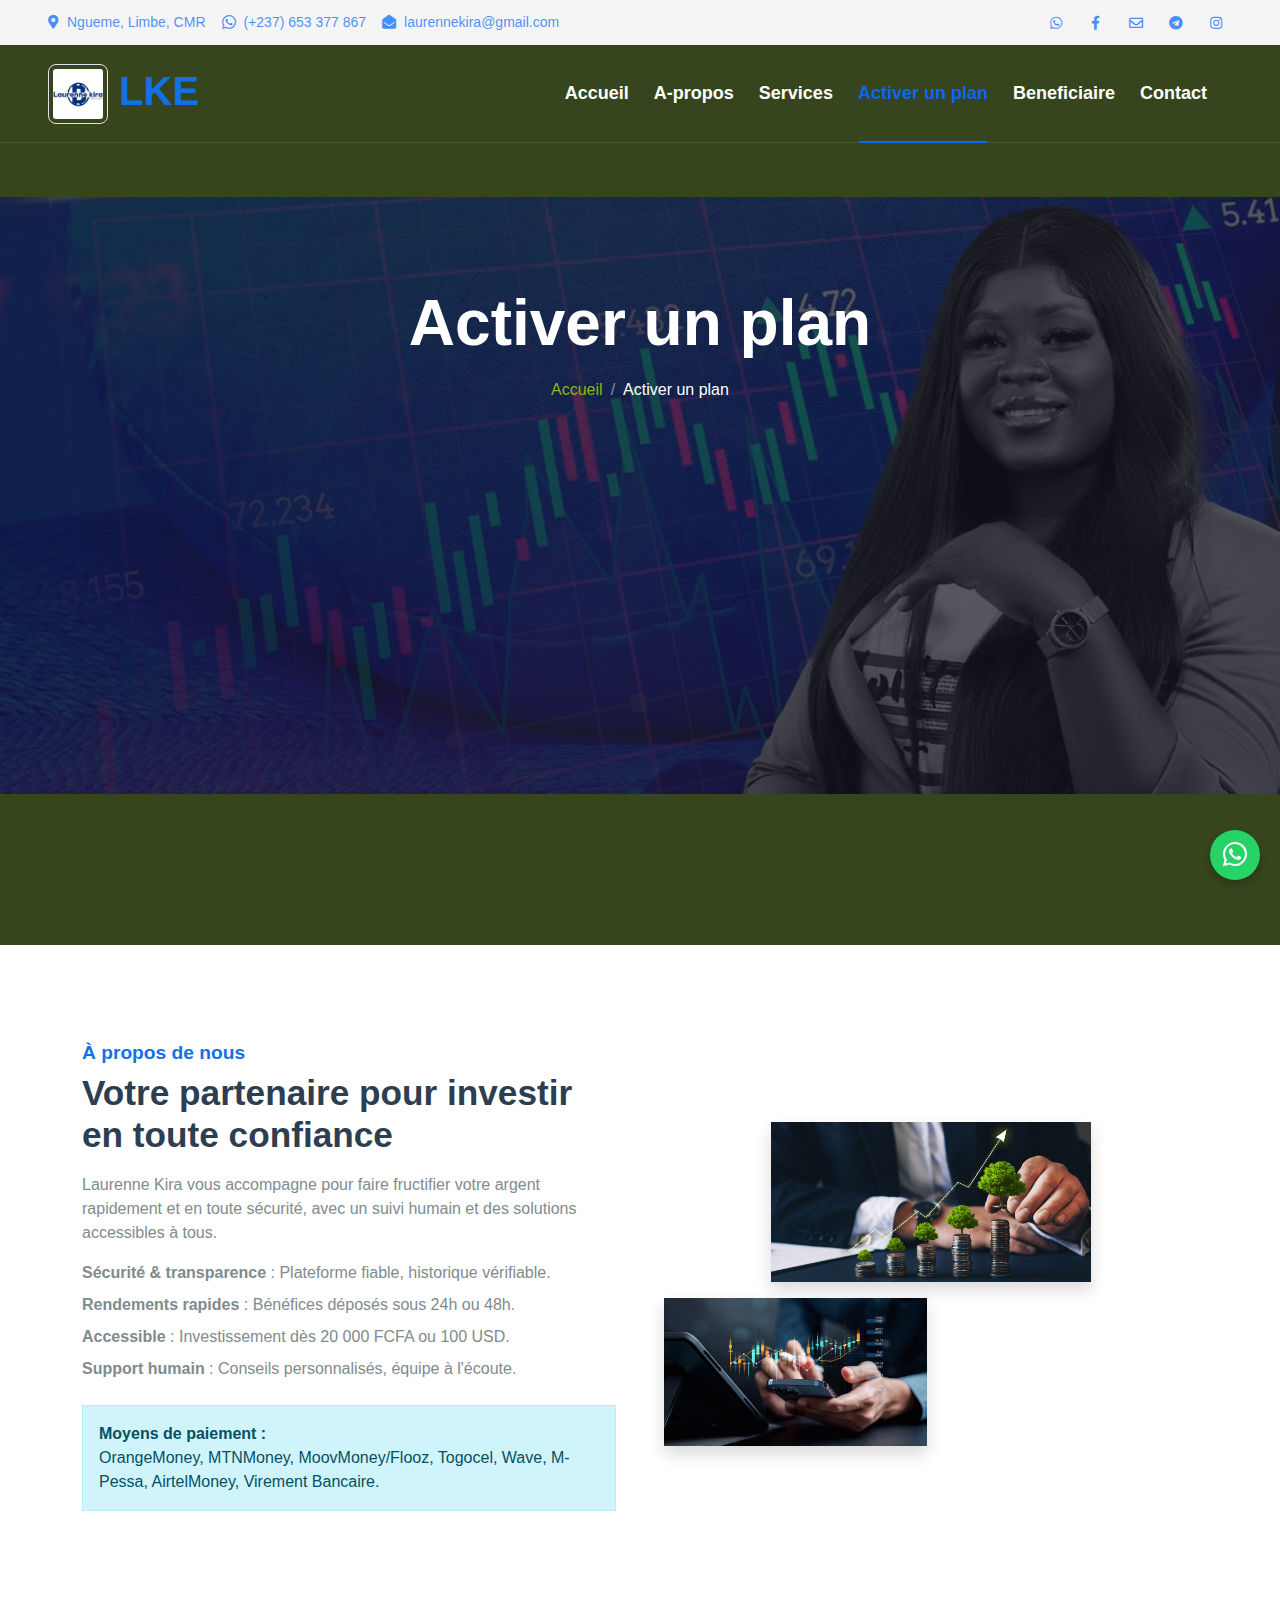
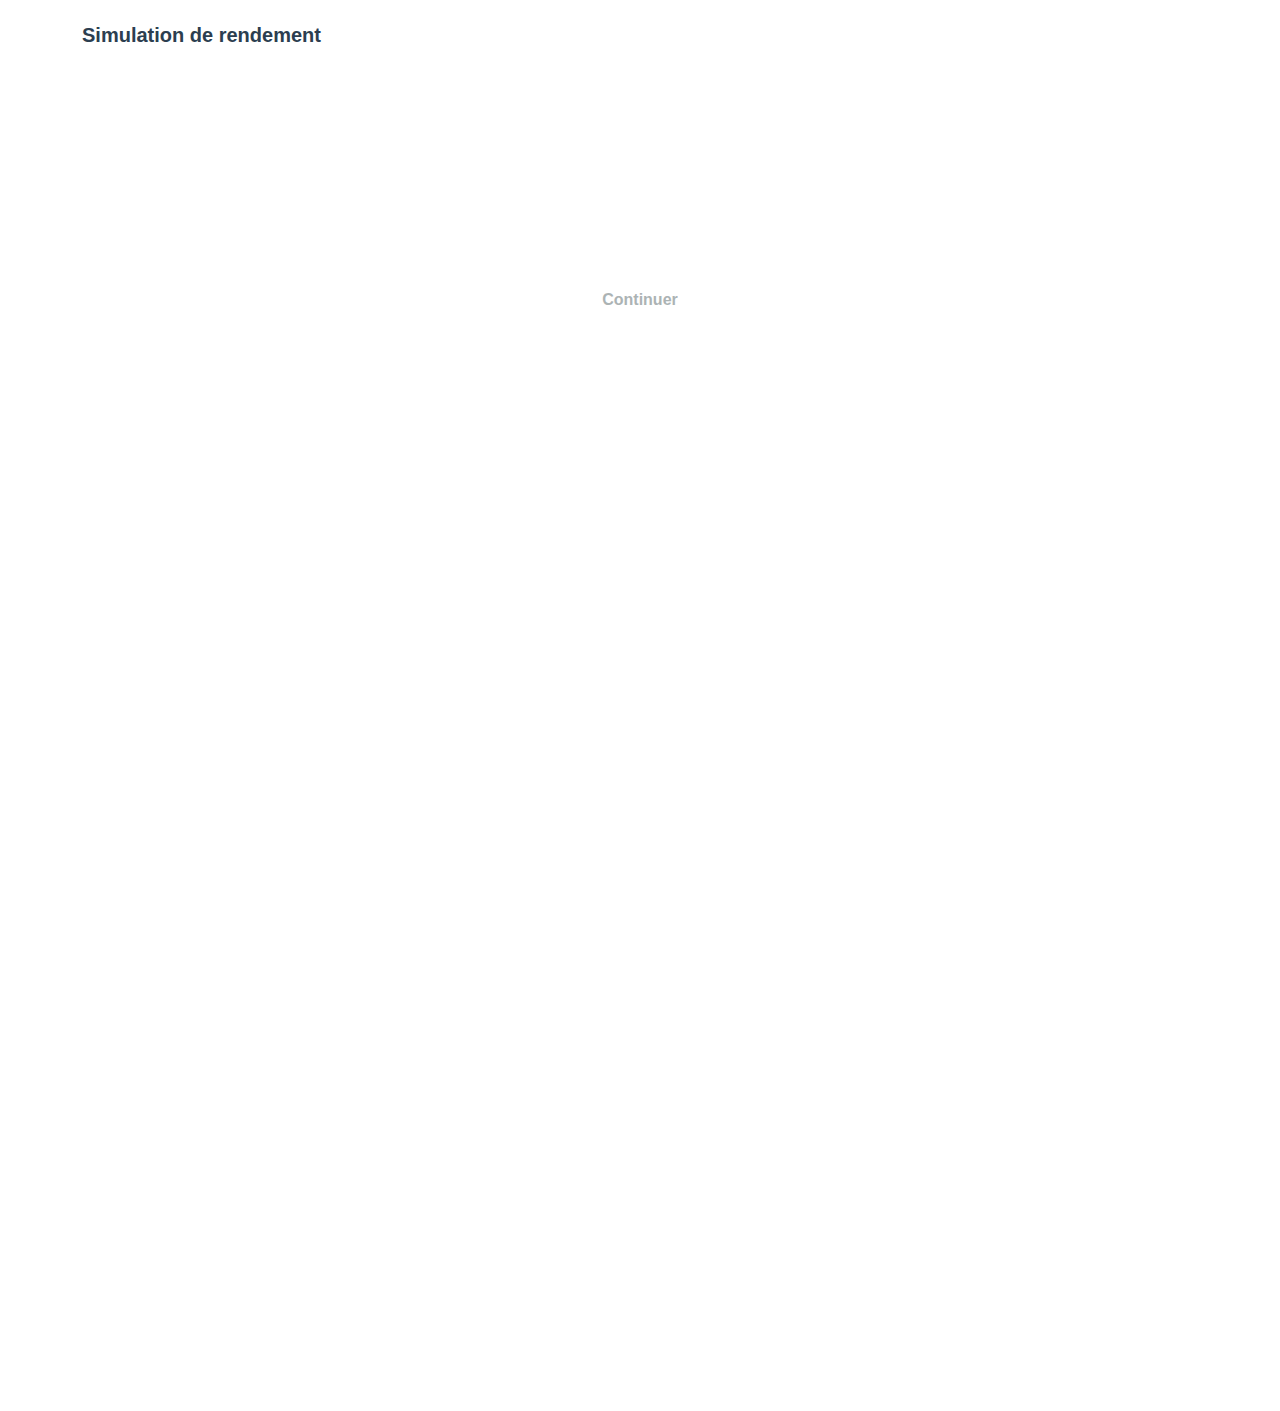
<file: activer-plan.html>
<!DOCTYPE html>
<html lang="fr">
<head>
    <meta charset="UTF-8">
    <meta name="viewport" content="width=device-width, initial-scale=1.0">
    <title>Activer un plan</title>
    <link href="images/PDG.jpg" rel="icon">
    <link href="css/bootstrap.min.css" rel="stylesheet">
    <link href="css/style.css" rel="stylesheet">
    <link href="https://cdnjs.cloudflare.com/ajax/libs/font-awesome/5.10.0/css/all.min.css" rel="stylesheet">
    <link href="https://cdn.jsdelivr.net/npm/bootstrap-icons@1.4.1/font/bootstrap-icons.css" rel="stylesheet">
    <link rel="stylesheet" href="https://cdn.jsdelivr.net/npm/bootstrap-icons@1.11.3/font/bootstrap-icons.min.css">
    <style>
        body { background: #fff; }
        .card { border: none; box-shadow: 0 2px 16px rgba(0,0,0,0.05); }
        .btn-budget, .btn-duration, .btn-other { min-width: 120px; margin: 0.25rem; }
        .btn-budget.selected, .btn-duration.selected { background: #2563eb; color: #fff; }
        .btn-other { background: #f1f5f9; color: #222; }
        .pricing-table th, .pricing-table td { vertical-align: middle; }
        .pricing-table a { color: #2563eb; text-decoration: underline; }
        .pricing-table { background: #fff; border-radius: 10px; }
        .continue-btn { float: right; }
        @media (max-width: 600px) {
            .continue-btn { float: none; width: 100%; margin-top: 1rem; }
        }
    </style>
    <link href="lib/owlcarousel/assets/owl.carousel.min.css" rel="stylesheet">
</head>
<body class="activer-plan">
    <!-- Spinner Start -->
    <div id="spinner" class="show custom-loader-bg position-fixed w-100 vh-100 top-0 start-0 d-flex align-items-center justify-content-center" style="z-index: 9999;">
      <div class="custom-loader-wrapper">
        <div class="custom-loader"></div>
      </div>
    </div>
    <!-- Spinner End -->

    <!-- Topbar Start -->
    <div class="container-fluid bg-light px-5 d-none d-lg-block">
        <div class="row gx-0">
            <div class="col-lg-8 text-center text-lg-start mb-2 mb-lg-0">
                <div class="d-inline-flex align-items-center" style="height: 45px;">
                    <small class="me-3 text-blue-200"><i class="fa fa-map-marker-alt me-2"></i>Ngueme, Limbe, CMR</small>
                    <small class="me-3 text-blue-200"><i class="bi bi-whatsapp me-2"></i></i>(+237) 653 377 867</small>
                    <small class="text-blue-200"><i class="fa fa-envelope-open me-2"></i>laurennekira@gmail.com</small>
                </div>
            </div>
            <div class="col-lg-4 text-center text-lg-end">
                <div class="d-inline-flex align-items-center" style="height: 45px;">
                    <a class="text-blue-200 btn btn-sm btn-outline-light btn-sm-square rounded-circle me-2" href="https://wa.me/237653377867"><i class="fab fa-whatsapp fw-normal"></i></a>
                    <a class="text-blue-200 btn btn-sm btn-outline-light btn-sm-square rounded-circle me-2" href="https://www.facebook.com/profile.php?id=61558114561308"><i class="fab fa-facebook-f fw-normal"></i></a>
                    <a class="text-blue-200 btn btn-sm btn-outline-light btn-sm-square rounded-circle me-2" href="https://mail.google.com/mail/?view=cm&fs=1&to=laurennekira@gmail.com" target="_blank">
                        <i class="fa fa-envelope fw-normal"></i>
                    </a>
                    <a class="text-blue-200 btn btn-sm btn-outline-light btn-sm-square rounded-circle me-2" href="https://t.me/+69L0OXYOnE8zMzZk"><i class="fab fa-telegram fw-normal"></i></a>
                    <a class="text-blue-200 btn btn-sm btn-outline-light btn-sm-square" href=""><i class="fab fa-instagram fw-normal"></i></a>
                </div>
            </div>
        </div>
    </div>
    <!-- Topbar End -->

    <!-- Navbar Start -->
    <div class="container-fluid position-relative p-0">
        <nav class="navbar navbar-expand-lg navbar-light px-4 px-lg-5 py-3 py-lg-0">
            <a href="index.html" class="navbar-brand p-0">
                <h1 class="text-primary m-0">
                    <img class="border rounded-border" src="images/log.jpg" alt="images"> LKE
                </h1>
            </a>
            <button class="navbar-toggler" type="button" data-bs-toggle="collapse" data-bs-target="#navbarCollapse">
                <span class="fa fa-bars"></span>
            </button>
            <div class="collapse navbar-collapse" id="navbarCollapse">
                <div class="navbar-nav ms-auto py-0">
                    <a href="index.html" class="nav-item nav-link">Accueil</a>
                    <a href="about.html" class="nav-item nav-link">A-propos</a>
                    <a href="service.html" class="nav-item nav-link">Services</a>
                    <a href="activer-plan.html" class="nav-item nav-link active">Activer un plan</a>
                    <a href="destination.html" class="nav-item nav-link">Beneficiaire</a>
                    <a href="contact.html" class="nav-item nav-link">Contact</a>
                </div>
            </div>
        </nav>
    </div>
    <!-- Navbar End -->

    <!-- Hero Header animé -->
    <div class="container-fluid bg-primary py-5 mb-5 hero-header">
        <div class="container py-5">
            <div class="row justify-content-center py-5">
                <div class="col-lg-10 pt-lg-5 mt-lg-5 text-center">
                    <h1 class="display-3 text-white mb-3 animated slideInDown">Activer un plan</h1>
                    <nav aria-label="breadcrumb">
                        <ol class="breadcrumb justify-content-center">
                            <li class="breadcrumb-item"><a href="index.html">Accueil</a></li>
                            <li class="breadcrumb-item text-white active" aria-current="page">Activer un plan</li>
                        </ol>
                    </nav>
                </div>
            </div>
        </div>
    </div>
    <!-- Fin Hero Header -->

    <!-- Nouvelle section Pourquoi choisir LaurenneKira -->
    <div class="container py-5">
      <div class="row align-items-center g-5">
        <div class="col-lg-6 order-lg-1 order-2">
          <h2 class="text-primary mb-2" style="font-size:1.2rem; font-weight:600;">À propos de nous</h2>
          <h3 class="mb-3" style="font-size:2.2rem; font-weight:700;">Votre partenaire pour investir en toute confiance</h3>
          <p>Laurenne Kira vous accompagne pour faire fructifier votre argent rapidement et en toute sécurité, avec un suivi humain et des solutions accessibles à tous.</p>
          <ul class="list-unstyled mb-4">
            <li class="mb-2"><strong>Sécurité & transparence</strong> : Plateforme fiable, historique vérifiable.</li>
            <li class="mb-2"><strong>Rendements rapides</strong> : Bénéfices déposés sous 24h ou 48h.</li>
            <li class="mb-2"><strong>Accessible</strong> : Investissement dès 20 000 FCFA ou 100 USD.</li>
            <li class="mb-2"><strong>Support humain</strong> : Conseils personnalisés, équipe à l'écoute.</li>
          </ul>
          <div class="alert alert-info" role="alert" style="font-size:1rem;">
            <strong>Moyens de paiement :</strong><br>
            OrangeMoney, MTNMoney, MoovMoney/Flooz, Togocel, Wave, M-Pessa, AirtelMoney, Virement Bancaire.
          </div>
        </div>
        <div class="col-lg-6 order-lg-2 order-1 mb-4 mb-lg-0 text-center">
          <div class="row g-2">
            <div class="col-12 mb-2"><img src="images/investir-epargner-155131.jpg" alt="Mission Laurenne Kira" class="img-fluid rounded shadow" style="max-width:60%;"></div>
            <div class="col-6"><img src="images/large-Forex-Trading.jpeg-1021912f961d04d8.webp" alt="Accompagnement" class="img-fluid rounded shadow w-65"></div>
          </div>
        </div>
      </div>
    </div>
    <!-- Fin nouvelle section Pourquoi choisir LaurenneKira -->

    <div class="container py-5">

        <div class="row mb-4">
            <div class="col-12">
                <h5 class="fw-bold mb-3">Simulation de rendement</h5>
<div class="card p-3 mb-3 wow fadeInLeft" data-wow-delay="0.5s">
  <div id="simuErrorMsg" class="text-danger mt-2" style="min-height:22px;"></div>
  <div class="row align-items-center g-2">
    <div class="col-12 col-md-4 mb-2 mb-md-0">
  <label class="form-label mb-1">Devise</label>
  <select id="currencySelect" class="form-select mb-2">
    <option value="fcfa" selected>FCFA</option>
    <option value="usd">Dollar ($)</option>
  </select>
  <label class="form-label mb-1">Montant à investir</label>
  <select id="amountSelect" class="form-select">
    <!-- Options injectées dynamiquement -->
  </select>
</div>
    <div class="col-12 col-md-4 mb-2 mb-md-0">
      <label class="form-label mb-1">Durée (jours)</label>
      <select id="durationSelect" class="form-select">
        <option value="">Choisir la durée</option>
        <option value="1">24H</option>
        <option value="2">48H</option>
      </select>
    </div>
    <div class="col-12 col-md-4">
      <label class="form-label mb-1">Rendement potentiel</label>
      <div id="resultBox" class="border rounded p-2 text-center bg-light" style="min-height:42px;">
        <span id="resultLoader" style="display:none;"><span class="spinner-border spinner-border-sm text-primary"></span> Calcul...</span>
        <span id="resultValue">—</span>
      </div>
    </div>
  </div>
</div>
<button type="button" id="continueBtn" class="btn btn-cta-blue w-100 fadeInRight" disabled>Continuer</button>


    <!-- Testimonial Start -->
    <div class="container-xxl py-5 wow fadeInUp" data-wow-delay="1s">
        <div class="container">
            <div class="text-center">
                <h6 class="section-title bg-white text-center text-primary px-3">Témoignages</h6>
                <h1 class="mb-5">Ce que disent nos clients!</h1>
            </div>
            <div class="owl-carousel testimonial-carousel position-relative">
                <div class="testimonial-item bg-white text-center border p-4">
                    <img class="bg-white rounded-circle shadow p-1 mx-auto mb-3" src="images/gabon.jpg" style="width: 80px; height: 80px;">
                    <h5 class="mb-0">NGAMOU Floriana</h5>
                    <p>Camerounaise, Douala</p>
                    <p class="mb-0">L'accompagnement a été exceptionnel. J'ai recommandé cette équipe à tous mes amis</p>
                </div>
                <div class="testimonial-item bg-white text-center border p-4">
                    <img class="bg-white rounded-circle shadow p-1 mx-auto mb-3" src="images/koua.jpg" style="width: 80px; height: 80px;">
                    <h5 class="mb-0">KOUASSI aimé</h5>
                    <p>Cote d'ivoire, Bouaké</p>
                    <p class="mt-2 mb-0">Un service irréprochable, toujours à l'écoute très bien organisée et réactif. Merci à toute l'équipe</p>
                </div>
                <div class="testimonial-item bg-white text-center border p-4">
                    <img class="bg-white rounded-circle shadow p-1 mx-auto mb-3" src="images/syl.jpg" style="width: 80px; height: 80px;">
                    <h5 class="mb-0">NkANI sylvestre</h5>
                    <p>Gabon, Libreville</p>
                    <p class="mt-2 mb-0">Une équipe très compétente, qui a su répondre à toutes mes attentes Je recommande vivement</p>
                </div>
                <div class="testimonial-item bg-white text-center border p-4">
                    <img class="bg-white rounded-circle shadow p-1 mx-auto mb-3" src="images/feeee.jpg" style="width: 80px; height: 80px;">
                    <h5 class="mb-0">Sarah lengo</h5>
                    <p>Congo, Kinshasa</p>
                    <p class="mt-2 mb-0">J'ai eu une expérience géniale avec l'équipe. Bakutani na ngai na bosenga na ngai nyonso.</p>
                </div>
            </div>
        </div>
    </div>
</div>
</div>
</div>
    <!-- Testimonial End -->

    <!-- Footer Start -->
    <div class="container-fluid bg-dark text-light footer pt-5 mt-5 wow fadeInUp" data-wow-delay="1.2s">
        <div class="container py-5">
            <div class="row g-5">
                <div class="col-lg-3 col-md-6">
                    <h4 class="text-white mb-3">Nos liens</h4>
                    <a class="btn btn-link" href="about.html">À propos</a>
                    <a class="btn btn-link" href="contact.html">Contactez-Nous</a>
                    <a class="btn btn-link" href="service.html">Nos Services</a>
                    <a class="btn btn-link" href="activer-plan.html">Témoignages</a>
                </div>
                <div class="col-lg-3 col-md-6">
                    <h4 class="text-white mb-3">Contact</h4>
                    <p class="mb-2"><i class="fa fa-map-marker-alt me-3"></i>Ngueme, Limbe, CMR</p>
                    <p class="mb-2"><i class="bi bi-whatsapp me-3"></i><a href="https://wa.me/237653377867" class="footer-link" target="_blank">(+237) 653 377 867</a></p>
                    <p class="mb-2"><i class="fa fa-envelope me-3"></i><a href="https://mail.google.com/mail/?view=cm&fs=1&to=laurennekira@gmail.com" class="footer-link">laurennekira@gmail.com</a></p>
                    <div class="d-flex pt-2">
                        <a class="btn btn-outline-light btn-social" href="https://t.me/+69L0OXYOnE8zMzZk" target="_blank"><i class="fab fa-telegram"></i></a>
                        <a class="btn btn-outline-light btn-social" href="https://www.facebook.com/profile.php?id=61558114561308" target="_blank"><i class="fab fa-facebook-f"></i></a>
                        <a class="btn btn-outline-light btn-social" href="https://wa.me/237653377867" target="_blank"><i class="fab fa-whatsapp"></i></a>
                    </div>
                </div>
                <div class="col-lg-3 col-md-6">
                    <h4 class="text-white mb-3">Galerie</h4>
                    <div class="row g-2 pt-2">
                        <div class="col-4">
                            <img class="img-fluid bg-light p-1" src="images/atess.jpg" alt="">
                        </div>
                        <div class="col-4">
                            <img class="img-fluid bg-light p-1" src="images/conf2.jpg" alt="">
                        </div>
                        <div class="col-4">
                            <img class="img-fluid bg-light p-1" src="images/FORMA2.jpg" alt="">
                        </div>
                        <div class="col-4">
                            <img class="img-fluid bg-light p-1" src="images/ates.jpg" alt="">
                        </div>
                        <div class="col-4">
                            <img class="img-fluid bg-light p-1" src="images/1717493867854.jpg" alt="">
                        </div>
                        <div class="col-4">
                            <img class="img-fluid bg-light p-1" src="images/FORMA.jpg" alt="">
                        </div>
                    </div>
                </div>
                <div class="col-lg-3 col-md-6">
                    <h4 class="text-white mb-3">Newsletter</h4>
                    <p>Inscrivez-vous pour recevoir des mises à jour et des offres exclusives.</p>
                    <div class="position-relative mx-auto" style="max-width: 400px;">
                        <input class="form-control border-primary w-100 py-3 ps-4 pe-5" type="text" placeholder="Votre email">
                        <button type="button" class="btn btn-primary py-2 position-absolute top-0 end-0 mt-2 me-2">S'inscrire</button>
                    </div>
                </div>
            </div>
        </div>
        <div class="container">
            <div class="copyright">
                <div class="row">
                    <div class="col-md-6 text-center text-md-start mb-3 mb-md-0">
                        &copy; <a class="border-bottom footer-link" href="#">laurennekira.com</a>
                    </div>
                    <div class="col-md-6 text-center text-md-end">
                        <div class="footer-menu">
                            <a href="https://www.facebook.com/profile.php?id=61558114561308" target="_blank"><i class="fab fa-facebook-f"></i></a>
                            <a href="https://t.me/+69L0OXYOnE8zMzZk" target="_blank"><i class="fab fa-telegram"></i></a>
                            <a href="https://wa.me/237653377867" target="_blank"><i class="fab fa-whatsapp"></i></a>
                        </div>
                    </div>
                </div>
            </div>
        </div>
    </div>
    <!-- Footer End -->

    <!-- Bouton WhatsApp flottant -->
    <a href="https://wa.me/237653377867" 
       class="btn-whatsapp" 
       target="_blank">
       <i class="bi bi-whatsapp"></i>
    </a>
    <!-- JavaScript Libraries -->
    <script src="https://code.jquery.com/jquery-3.4.1.min.js"></script>
    <script src="https://cdn.jsdelivr.net/npm/bootstrap@5.0.0/dist/js/bootstrap.bundle.min.js"></script>
    <script src="lib/wow/wow.min.js"></script>
    <script src="lib/easing/easing.min.js"></script>
    <script src="lib/waypoints/waypoints.min.js"></script>
    <script src="lib/owlcarousel/owl.carousel.min.js"></script>
    <script src="lib/tempusdominus/js/moment.min.js"></script>
    <script src="lib/tempusdominus/js/moment-timezone.min.js"></script>
    <script src="lib/tempusdominus/js/tempusdominus-bootstrap-4.min.js"></script>
    <!-- Template Javascript -->
    <script src="js/main.js"></script>

    <!-- Initialisation du carrousel de témoignages -->
    <script>
        $(document).ready(function() {
            $(".testimonial-carousel").owlCarousel({
                autoplay: true,
                smartSpeed: 1000,
                center: true,
                margin: 24,
                dots: true,
                loop: true,
                nav : false,
                responsive: {
                    0:{ items:1 },
                    768:{ items:2 },
                    992:{ items:3 }
                }
            });
        });
    </script>
</body>
</html>
</file>
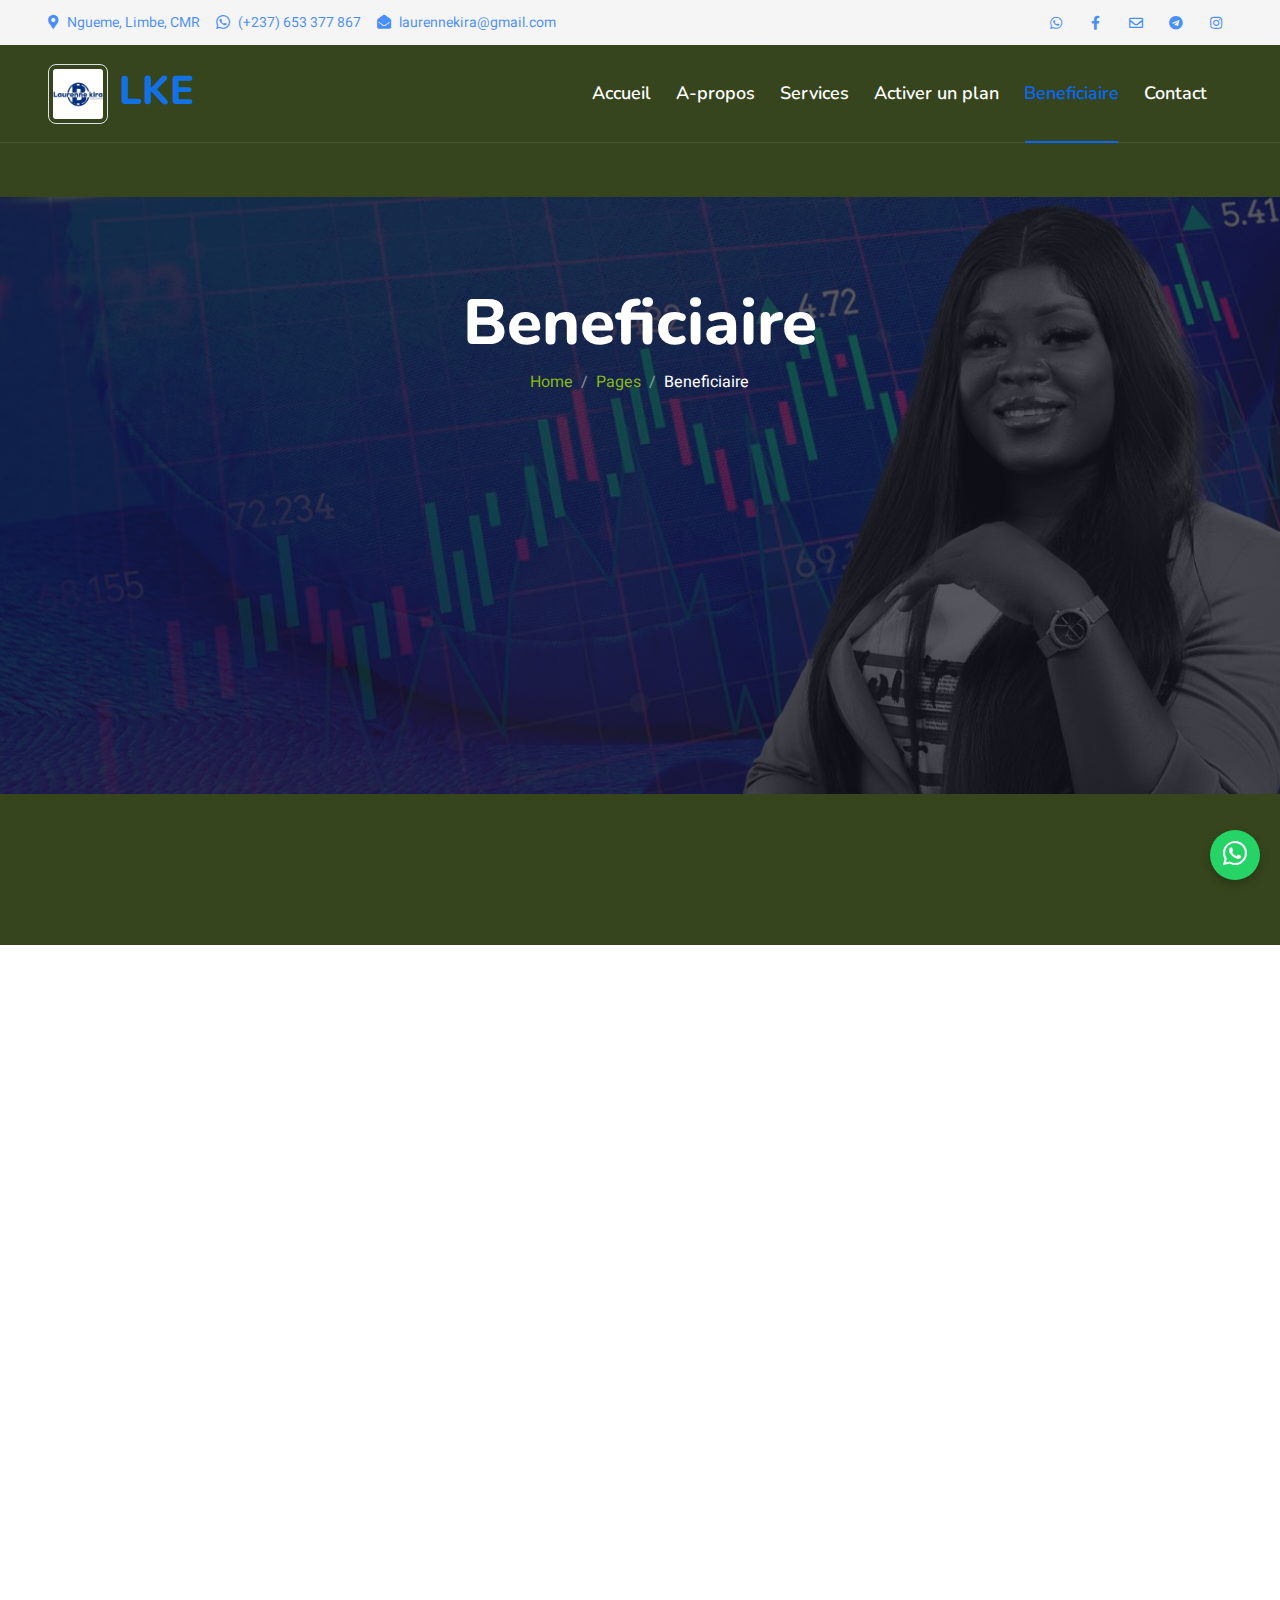
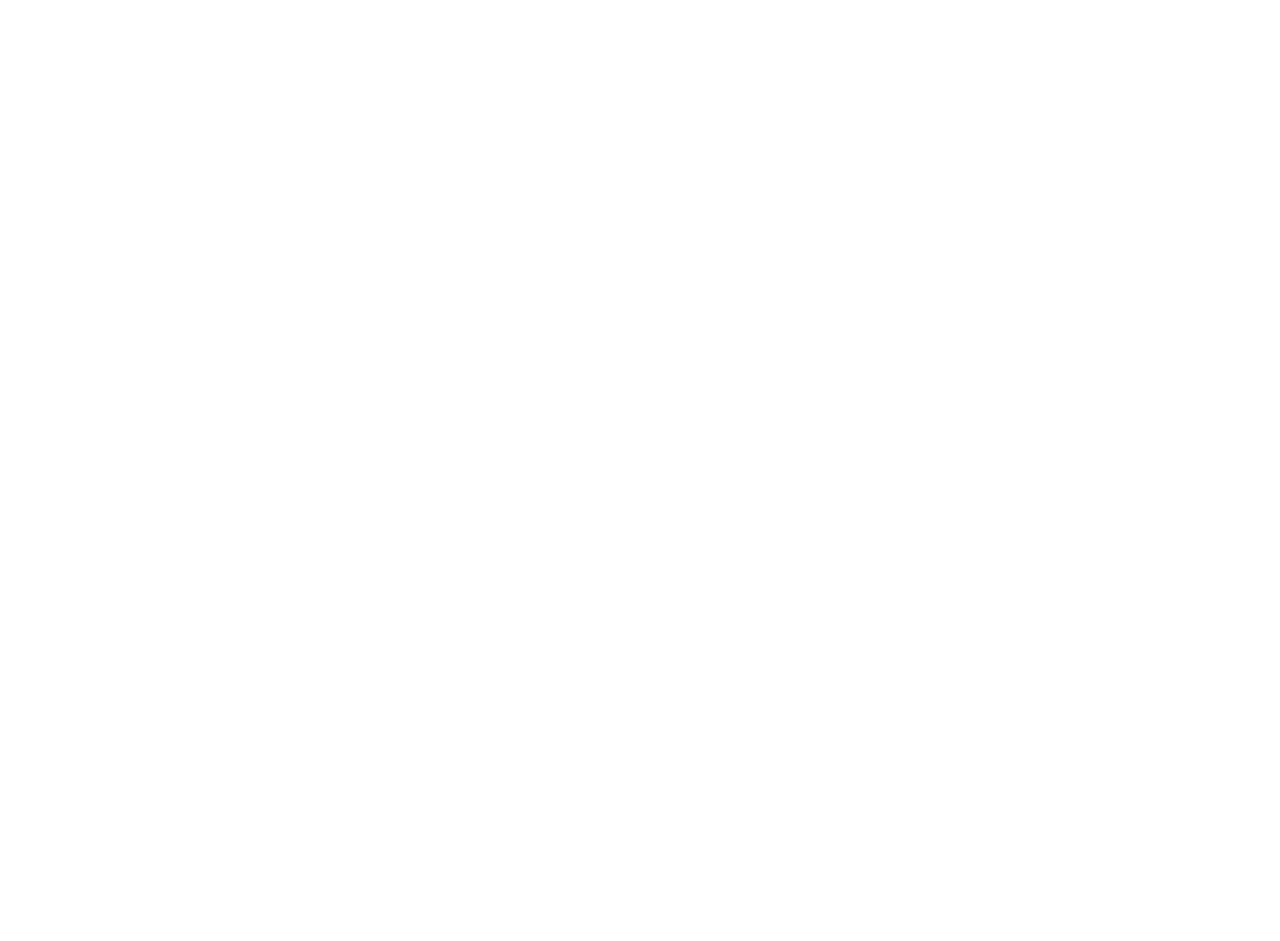
<file: destination.html>
<!DOCTYPE html>
<html lang="en">

<head>
    <meta charset="utf-8">
    <title>KiraBene</title>
    <meta content="width=device-width, initial-scale=1.0" name="viewport">
    <meta content="" name="keywords">
    <meta content="" name="description">

    <!-- Favicon -->
    <link href="images/dg.jpg" rel="icon">

    <!-- Google Web Fonts -->
    <link rel="preconnect" href="https://fonts.googleapis.com">
    <link rel="preconnect" href="https://fonts.gstatic.com" crossorigin>
    <link href="https://fonts.googleapis.com/css2?family=Heebo:wght@400;500;600&family=Nunito:wght@600;700;800&display=swap" rel="stylesheet">

    <!-- Icon Font Stylesheet -->
    <link href="https://cdnjs.cloudflare.com/ajax/libs/font-awesome/5.10.0/css/all.min.css" rel="stylesheet">
    <link href="https://cdn.jsdelivr.net/npm/bootstrap-icons@1.4.1/font/bootstrap-icons.css" rel="stylesheet">

    <!-- Libraries Stylesheet -->
    <link href="lib/animate/animate.min.css" rel="stylesheet">
    <link href="lib/owlcarousel/assets/owl.carousel.min.css" rel="stylesheet">
    <link href="lib/tempusdominus/css/tempusdominus-bootstrap-4.min.css" rel="stylesheet" />

    <!-- Customized Bootstrap Stylesheet -->
    <link href="css/bootstrap.min.css" rel="stylesheet">

    <!-- Template Stylesheet -->
    <link href="css/style.css" rel="stylesheet">
</head>

<body>
<!-- Spinner Start -->
<div id="spinner" class="show position-fixed w-100 vh-100 top-0 start-0 d-flex align-items-center justify-content-center"
  style="z-index: 9999; background: #111;">
  <div>
    <div class="custom-svg-loader">
      <svg width="64px" height="48px">
        <polyline points="0.157 23.954, 14 23.954, 21.843 48, 43 0, 50 24, 64 24" id="back" />
        <polyline points="0.157 23.954, 14 23.954, 21.843 48, 43 0, 50 24, 64 24" id="front" />
      </svg>
    </div>
  </div>
</div>
<!-- Spinner End -->


<!-- Topbar Start -->
<div class="container-fluid bg-light px-5 d-none d-lg-block">
    <div class="row gx-0">
        <div class="col-lg-8 text-center text-lg-start mb-2 mb-lg-0">
            <div class="d-inline-flex align-items-center" style="height: 45px;">
                <small class="me-3 text-blue-200"><i class="fa fa-map-marker-alt me-2"></i>Ngueme, Limbe, CMR</small>
                <small class="me-3 text-blue-200"><i class="bi bi-whatsapp me-2"></i></i>(+237) 653 377 867</small>
                <small class="text-blue-200"><i class="fa fa-envelope-open me-2"></i>laurennekira@gmail.com</small>
            </div>
        </div>
        <div class="col-lg-4 text-center text-lg-end">
            <div class="d-inline-flex align-items-center" style="height: 45px;">
                <a class="text-blue-200 btn btn-sm btn-outline-light btn-sm-square rounded-circle me-2" href="https://wa.me/237653377867"><i class="fab fa-whatsapp fw-normal"></i></a>
                <a class="text-blue-200 btn btn-sm btn-outline-light btn-sm-square rounded-circle me-2" href="https://www.facebook.com/share/1Z48gEaA4n/?mibextid=wwXIfr"><i class="fab fa-facebook-f fw-normal"></i></a>
                <a class="text-blue-200 btn btn-sm btn-outline-light btn-sm-square me-2" href="https://mail.google.com/mail/?view=cm&fs=1&to=laurennekira@gmail.com" target="_blank">
                    <i class="fa fa-envelope fw-normal"></i>
                </a>                <a class="text-blue-200 btn btn-sm btn-outline-light btn-sm-square me-2" href="https://t.me/+69L0OXYOnE8zMzZk"><i class="fab fa-telegram fw-normal"></i></a>
                <a class="text-blue-200 btn btn-sm btn-outline-light btn-sm-square" href=""><i class="fab fa-instagram fw-normal"></i></a>
            </div>
            
        </div>
    </div>
</div>
<!-- Topbar End -->



    <!-- Navbar & Hero Start -->
    <div class="container-fluid position-relative p-0">
        <nav class="navbar navbar-expand-lg navbar-light px-4 px-lg-5 py-3 py-lg-0">
            <a href="index.html" class="navbar-brand p-0">
<!-- Topbar End --><h1 class="text-primary m-0">
    <img class="border rounded-border" src="images/log.jpg" alt="images"> LKE
</h1>                  <!-- <img src="img/logo.png" alt="Logo"> -->
            </a>
            <button class="navbar-toggler" type="button" data-bs-toggle="collapse" data-bs-target="#navbarCollapse">
                <span class="fa fa-bars"></span>
            </button>
            <div class="collapse navbar-collapse" id="navbarCollapse">
                <div class="navbar-nav ms-auto py-0">
                    <a href="index.html" class="nav-item nav-link">Accueil</a>
                    <a href="about.html" class="nav-item nav-link">A-propos</a>
                    <a href="service.html" class="nav-item nav-link">Services</a>
                    <a href="activer-plan.html" class="nav-item nav-link">Activer un plan</a>
                    <a href="destination.html" class="nav-item nav-link active">Beneficiaire</a>
                    <a href="contact.html" class="nav-item nav-link">Contact</a>
                </div>
            </div>
        </nav>
        <div class="container-fluid bg-primary py-5 mb-5 hero-header">
            <div class="container py-5">
                <div class="row justify-content-center py-5">
                    <div class="col-lg-10 pt-lg-5 mt-lg-5 text-center">
                        <h1 class="display-3 text-white animated slideInDown">Beneficiaire</h1>
                        <nav aria-label="breadcrumb">
                            <ol class="breadcrumb justify-content-center">
                                <li class="breadcrumb-item"><a href="#">Home</a></li>
                                <li class="breadcrumb-item"><a href="#">Pages</a></li>
                                <li class="breadcrumb-item text-white active" aria-current="page">Beneficiaire</li>
                            </ol>
                        </nav>
                    </div>
                </div>
            </div>
        </div>
    </div>
    <!-- Navbar & Hero End -->


  <!-- Destination Start -->
  <div class="container-xxl py-5 destination">
    <div class="container">
        <div class="text-center wow fadeInUp" data-wow-delay="0.1s">
            <h6 class="section-title bg-white text-center text-primary px-3">Pays</h6>
            <h1 class="mb-5">Zones Beneficiaire</h1>
        </div>
        <div class="container">
            <div class="row g-3">
                <!-- Première rangée -->
                <div class="col-lg-4 col-md-6 wow zoomIn" data-wow-delay="0.1s">
                    <div class="position-relative overflow-hidden" style="cursor: pointer;">
                        <img class="img-fluid hover-zoom" src="images/cmr.jpg" alt="" style="object-fit: cover; width: 100%; height: 200px;">
                        <div class="bg-white text-primary fw-bold position-absolute bottom-0 end-0 m-2 py-1 px-2">Cameroun</div>
                    </div>
                </div>
                <div class="col-lg-4 col-md-6 wow zoomIn" data-wow-delay="0.2s">
                    <div class="position-relative overflow-hidden" style="cursor: pointer;">
                        <img class="img-fluid hover-zoom" src="images/brasa.jpg" alt="" style="object-fit: cover; width: 100%; height: 200px;">
                        <div class="bg-white text-primary fw-bold position-absolute bottom-0 end-0 m-2 py-1 px-2">Congo Brazaville</div>
                    </div>
                </div>
                <div class="col-lg-4 col-md-6 wow zoomIn" data-wow-delay="0.3s">
                    <div class="position-relative overflow-hidden" style="cursor: pointer;">
                        <img class="img-fluid hover-zoom" src="images/burqui.jpg" alt="" style="object-fit: cover; width: 100%; height: 200px;">
                        <div class="bg-white text-primary fw-bold position-absolute bottom-0 end-0 m-2 py-1 px-2">Burquina Faso</div>
                    </div>
                </div>
        
                <!-- Deuxième rangée -->
                <div class="col-lg-4 col-md-6 wow zoomIn" data-wow-delay="0.4s">
                    <div class="position-relative overflow-hidden" style="cursor: pointer;">
                        <img class="img-fluid hover-zoom" src="images/tcha.jpg" alt="" style="object-fit: cover; width: 100%; height: 200px;">
                        <div class="bg-white text-primary fw-bold position-absolute bottom-0 end-0 m-2 py-1 px-2">Tchad</div>
                    </div>
                </div>
                <div class="col-lg-4 col-md-6 wow zoomIn" data-wow-delay="0.5s">
                    <div class="position-relative overflow-hidden" style="cursor: pointer;">
                        <img class="img-fluid hover-zoom" src="images/coi.jpg" alt="" style="object-fit: cover; width: 100%; height: 200px;">
                        <div class="bg-white text-primary fw-bold position-absolute bottom-0 end-0 m-2 py-1 px-2">Cote D'ivoire</div>
                    </div>
                </div>
                <div class="col-lg-4 col-md-6 wow zoomIn" data-wow-delay="0.6s">
                    <div class="position-relative overflow-hidden" style="cursor: pointer;">
                        <img class="img-fluid hover-zoom" src="images/fran.jpg" alt="" style="object-fit: cover; width: 100%; height: 200px;">
                        <div class="bg-white text-primary fw-bold position-absolute bottom-0 end-0 m-2 py-1 px-2">Haiti</div>
                    </div>
                </div>
        
                <!-- Troisième rangée -->
                <div class="col-lg-4 col-md-6 wow zoomIn" data-wow-delay="0.7s">
                    <div class="position-relative overflow-hidden" style="cursor: pointer;">
                        <img class="img-fluid hover-zoom" src="images/gab.jpg" alt="" style="object-fit: cover; width: 100%; height: 200px;">
                        <div class="bg-white text-primary fw-bold position-absolute bottom-0 end-0 m-2 py-1 px-2">Gabon</div>
                    </div>
                </div>
                <div class="col-lg-4 col-md-6 wow zoomIn" data-wow-delay="0.8s">
                    <div class="position-relative overflow-hidden" style="cursor: pointer;">
                        <img class="img-fluid hover-zoom" src="images/mal.jpg" alt="" style="object-fit: cover; width: 100%; height: 200px;">
                        <div class="bg-white text-primary fw-bold position-absolute bottom-0 end-0 m-2 py-1 px-2">Mali</div>
                    </div>
                </div>
                <div class="col-lg-4 col-md-6 wow zoomIn" data-wow-delay="0.9s">
                    <div class="position-relative overflow-hidden" style="cursor: pointer;">
                        <img class="img-fluid hover-zoom" src="images/togo.jpg" alt="" style="object-fit: cover; width: 100%; height: 200px;">
                        <div class="bg-white text-primary fw-bold position-absolute bottom-0 end-0 m-2 py-1 px-2">Togo</div>
                    </div>
                </div>
                <div class="col-lg-4 col-md-6 wow zoomIn" data-wow-delay="0.7s">
                    <div class="position-relative overflow-hidden" style="cursor: pointer;">
                        <img class="img-fluid hover-zoom" src="images/sene.jpg" alt="" style="object-fit: cover; width: 100%; height: 200px;">
                        <div class="bg-white text-primary fw-bold position-absolute bottom-0 end-0 m-2 py-1 px-2">Senegal</div>
                    </div>
                </div>
                <div class="col-lg-4 col-md-6 wow zoomIn" data-wow-delay="0.7s">
                    <div class="position-relative overflow-hidden" style="cursor: pointer;">
                        <img class="img-fluid hover-zoom" src="images/kins.jpg" alt="" style="object-fit: cover; width: 100%; height: 200px;">
                        <div class="bg-white text-primary fw-bold position-absolute bottom-0 end-0 m-2 py-1 px-2">Congo Kinshasa</div>
                    </div>
                </div>
            </div>
           
        </div>
        </div>
    </div>
        

<!-- Footer Start -->
<div class="container-fluid bg-dark text-light footer pt-5 mt-5 wow fadeIn" data-wow-delay="0.1s">
    <div class="container py-5">
        <div class="row g-5">
            <div class="col-lg-3 col-md-6">
                <h4 class="text-white mb-3">Nos liens</h4>
                <a class="btn btn-link" href="about.html">À propos</a>
                <a class="btn btn-link" href="contact.html">Contactez-Nous</a>
                <a class="btn btn-link" href="service.html">Nos Services</a>
                <a class="btn btn-link" href="activer-plan.html">Témoignages</a>
            </div>
            <div class="col-lg-3 col-md-6">
                <h4 class="text-white mb-3">Contact</h4>
                <p class="mb-2"><i class="fa fa-map-marker-alt me-3"></i>Ngueme, Limbe, CMR</p>
                <p class="mb-2"><i class="bi bi-whatsapp me-3"></i><a href="https://wa.me/237653377867" class="footer-link" target="_blank">(+237) 653 377 867</a></p>
                <p class="mb-2"><i class="fa fa-envelope me-3"></i><a href="https://mail.google.com/mail/?view=cm&fs=1&to=laurennekira@gmail.com" class="footer-link">laurennekira@gmail.com</a></p>
                <div class="d-flex pt-2">
                    <a class="btn btn-outline-light btn-social" href="https://t.me/+69L0OXYOnE8zMzZk" target="_blank"><i class="fab fa-telegram"></i></a>
                    <a class="btn btn-outline-light btn-social" href="https://www.facebook.com/share/1Z48gEaA4n/?mibextid=wwXIfr" target="_blank"><i class="fab fa-facebook-f"></i></a>
                    <a class="btn btn-outline-light btn-social" href="https://wa.me/237653377867" target="_blank"><i class="fab fa-whatsapp"></i></a>
                </div>
            </div>
            <div class="col-lg-3 col-md-6">
                <h4 class="text-white mb-3">Galerie</h4>
                <div class="row g-2 pt-2">
                    <div class="col-4">
                        <img class="img-fluid bg-light p-1" src="images/atess.jpg" alt="">
                    </div>
                    <div class="col-4">
                        <img class="img-fluid bg-light p-1" src="images/conf2.jpg" alt="">
                    </div>
                    <div class="col-4">
                        <img class="img-fluid bg-light p-1" src="images/FORMA2.jpg" alt="">
                    </div>
                    <div class="col-4">
                        <img class="img-fluid bg-light p-1" src="images/ates.jpg" alt="">
                    </div>
                    <div class="col-4">
                        <img class="img-fluid bg-light p-1" src="images/1717493867854.jpg" alt="">
                    </div>
                    <div class="col-4">
                        <img class="img-fluid bg-light p-1" src="images/FORMA.jpg" alt="">
                    </div>
                </div>
            </div>
            <div class="col-lg-3 col-md-6">
                <h4 class="text-white mb-3">Newsletter</h4>
                <p>Inscrivez-vous pour recevoir des mises à jour et des offres exclusives.</p>
                <div class="position-relative mx-auto" style="max-width: 400px;">
                    <input class="form-control border-primary w-100 py-3 ps-4 pe-5" type="text" placeholder="Votre email">
                    <button type="button" class="btn btn-primary py-2 position-absolute top-0 end-0 mt-2 me-2">S'inscrire</button>
                </div>
            </div>
        </div>
    </div>
    <div class="container">
        <div class="copyright">
            <div class="row">
                <div class="col-md-6 text-center text-md-start mb-3 mb-md-0">
                    &copy; <a class="border-bottom footer-link" href="#">laurennekira.com</a>
                </div>
                <div class="col-md-6 text-center text-md-end">
                    <div class="footer-menu">
                        <a href="https://www.facebook.com/share/1Z48gEaA4n/?mibextid=wwXIfr" target="_blank"><i class="fab fa-facebook-f"></i></a>
                        <a href="https://t.me/+69L0OXYOnE8zMzZk" target="_blank"><i class="fab fa-telegram"></i></a>
                        <a href="https://wa.me/237653377867" target="_blank"><i class="fab fa-whatsapp"></i></a>
                    </div>
                </div>
            </div>
        </div>
    </div>
</div>
<!-- Footer End -->


    <!-- Back to Top -->

    <a href="https://wa.me/237653377867" 
class="btn-whatsapp" 
target="_blank">
<i class="bi bi-whatsapp"></i>
</a>



    <!-- JavaScript Libraries -->
    <script src="https://code.jquery.com/jquery-3.4.1.min.js"></script>
    <script src="https://cdn.jsdelivr.net/npm/bootstrap@5.0.0/dist/js/bootstrap.bundle.min.js"></script>
    <script src="lib/wow/wow.min.js"></script>
    <script src="lib/easing/easing.min.js"></script>
    <script src="lib/waypoints/waypoints.min.js"></script>
    <script src="lib/owlcarousel/owl.carousel.min.js"></script>
    <script src="lib/tempusdominus/js/moment.min.js"></script>
    <script src="lib/tempusdominus/js/moment-timezone.min.js"></script>
    <script src="lib/tempusdominus/js/tempusdominus-bootstrap-4.min.js"></script>

    <!-- Template Javascript -->
    <script src="js/main.js"></script>
</body>

</html>
</file>
<file: css/style.css>
/********** Template CSS **********/
:root {
    --primary: #0967f5 !important;
    --secondary: #FE8800;
    --light: #F5F5F5;
    --dark: #14141F;
    --bs-primary: #bfdbfe;
}

    .text-primary {
        color: #1271e5 !important; /* Bleu clair */
    }
    .btn-primary {
        background-color: #bfdbfe !important;
        border-color: #bfdbfe !important;
    }
    .btn-primary:hover {
        background-color: #93c5fd !important; /* Couleur légèrement plus foncée pour le hover */
        border-color: #4297f8 !important;
    }

    .icon-hover:hover {
        transform: scale(1.2); /* Agrandir l'icône */
        transition: transform 0.3s ease-in-out; /* Transition douce */
    }
.custom-activer-title {
    margin-top: 110px !important;
    font-size: 2.75rem;
}

/* Liens dans le footer */
.footer-link {
    color: white !important;
    text-decoration: none;
}

.footer-link:hover {
    color: rgb(22, 185, 255) !important;
    text-decoration: underline;
}

    

.hover-zoom {
    transition: transform 0.3s ease-in-out;
}

.hover-zoom:hover {
    transform: scale(1.1);
}


.fw-medium {
    font-weight: 600 !important;
}

.fw-semi-bold {
    font-weight: 700 !important;
}

.back-to-top {
    position: fixed;
    display: none;
    right: 45px;
    bottom: 45px;
    z-index: 99;
}


/*** Spinner ***/
#spinner {
    opacity: 0;
    visibility: hidden;
    transition: opacity .5s ease-out, visibility 0s linear .5s;
    z-index: 99999;
}

#spinner.show {
    transition: opacity .5s ease-out, visibility 0s linear 0s;
    visibility: visible;
    opacity: 1;
}

.text-blue-100 { color: rgba(13, 110, 253, 0.9); }
.text-blue-200 { color: rgba(13, 110, 253, 0.75); }
.text-blue-300 { color: rgba(13, 110, 253, 0.6); }
/* ... */
.bg-red-400 { background-color: rgba(220, 53, 69, 0.45); }
.bg-red-500 { background-color: rgba(220, 53, 69, 1); }


/*** Button ***/
.btn {
    font-family: 'Nunito', sans-serif;
    font-weight: 600;
    transition: .5s;
}


.btn-square {
    width: 38px;
    height: 38px;
}

.btn-sm-square {
    width: 32px;
    height: 32px;
}

.btn-lg-square {
    width: 48px;
    height: 48px;
}

.btn-square,
.btn-sm-square,
.btn-lg-square {
    padding: 0;
    display: flex;
    align-items: center;
    justify-content: center;
    font-weight: normal;
    border-radius: 0px;
}


/*** Navbar ***/
.navbar-light .navbar-nav .nav-link {
    font-family: 'Nunito', sans-serif;
    position: relative;
    margin-right: 25px;
    padding: 35px 0;
    color: #FFFFFF !important;
    font-size: 18px;
    font-weight: 600;
    outline: none;
    transition: .5s;
}

.sticky-top.navbar-light .navbar-nav .nav-link {
    padding: 20px 0;
    color: var(--dark) !important;
}

.navbar-light .navbar-nav .nav-link:hover,
.navbar-light .navbar-nav .nav-link.active {
    color: var(--primary) !important;
}

.navbar-light .navbar-brand img {
    max-height: 60px;
    transition: .5s;
}

.sticky-top.navbar-light .navbar-brand img {
    max-height: 45px;
}

@media (max-width: 991.98px) {
    .sticky-top.navbar-light {
        position: relative;
        background: #FFFFFF;
    }

    .navbar-light .navbar-collapse {
        margin-top: 15px;
        border-top: 1px solid #DDDDDD;
    }

    .navbar-light .navbar-nav .nav-link,
    .sticky-top.navbar-light .navbar-nav .nav-link {
        padding: 10px 0;
        margin-left: 0;
        color: var(--dark) !important;
    }

    .navbar-light .navbar-brand img {
        max-height: 45px;
    }
}

@media (min-width: 992px) {
    .navbar-light {
        position: absolute;
        width: 100%;
        top: 0;
        left: 0;
        border-bottom: 1px solid rgba(256, 256, 256, .1);
        z-index: 999;
    }
    
    .sticky-top.navbar-light {
        position: fixed;
        background: #FFFFFF;
    }

    .navbar-light .navbar-nav .nav-link::before {
        position: absolute;
        content: "";
        width: 0;
        height: 2px;
        bottom: -1px;
        left: 50%;
        background: var(--primary);
        transition: .5s;
    }

    .navbar-light .navbar-nav .nav-link:hover::before,
    .navbar-light .navbar-nav .nav-link.active::before {
        width: calc(100% - 2px);
        left: 1px;
    }

    .navbar-light .navbar-nav .nav-link.nav-contact::before {
        display: none;
    }
}


.hero-header {
    position: relative;
    background: linear-gradient(rgba(20, 20, 31, 0.7), rgba(20, 20, 31, 0.7)), 
                url('../images/Kiraforex-slider-1.jpg');
    background-size: contain;
    background-position: center center;
    background-repeat: no-repeat;
    height: 100vh;
    animation: background-switch 10s infinite alternate;
    overflow: hidden;
}

/* Version moins zoomée spécifique à activer-plan.html */
body.activer-plan .hero-header {
    background-size: contain;
    background-position: center center;
    background-repeat: no-repeat;
}

/* Correction responsive mobile pour l'arrière-plan du hero-header et l'animation */
@media (max-width: 991.98px) {
  .hero-header {
    background-repeat: no-repeat !important;
    background-size: cover !important;
    background-position: left center !important;
    animation: background-switch 10s infinite alternate !important;
  }
}


/* Animation */
@keyframes background-switch {
    0% {
        background: linear-gradient(rgba(20, 20, 31, 0.7), rgba(20, 20, 31, 0.7)), 
                    url('../images/conf2.jpg');
        background-size: 100%;
        opacity: 7;
    }
    50% {
        background: linear-gradient(rgba(20, 20, 31, 0.7), rgba(20, 20, 31, 0.7)), 
                    url('../images/trading_forex_0.jpg');
        background-size: 110%; /* Zoom */
        opacity: 7;
    }
    100% {
        background: linear-gradient(rgba(20, 20, 31, 0.7), rgba(20, 20, 31, 0.7)), 
                    url('../images/Kiraforex-slider-1.jpg');
        background-size: 120%; /* Zoom plus intense */
        opacity: 5; /* Disparition légère */
    }
}


.breadcrumb-item + .breadcrumb-item::before {
    color: rgba(255, 255, 255, .5);
}


/*** Section Title ***/
.section-title {
    position: relative;
    display: inline-block;
    text-transform: uppercase;
}

.section-title::before {
    position: absolute;
    content: "";
    width: calc(100% + 80px);
    height: 2px;
    top: 4px;
    left: -40px;
    background: var(--primary);
    z-index: -1;
}

.section-title::after {
    position: absolute;
    content: "";
    width: calc(100% + 120px);
    height: 2px;
    bottom: 5px;
    left: -60px;
    background: var(--primary);
    z-index: -1;
}

.section-title.text-start::before {
    width: calc(100% + 40px);
    left: 0;
}

.section-title.text-start::after {
    width: calc(100% + 60px);
    left: 0;
}


/*** Service ***/
.service-item {
    box-shadow: 0 0 45px rgba(0, 0, 0, .08);
    transition: .5s;
}

.service-item:hover {
    background: var(--primary);
}

.service-item * {
    transition: .5s;
}

.service-item:hover * {
    color: var(--light) !important;
}


/*** Destination ***/
.destination img {
    transition: .5s;
}

.destination a:hover img {
    transform: scale(1.1);
}


/*** Package ***/
.package-item {
    box-shadow: 0 0 45px rgba(0, 0, 0, .08);
}

.package-item img {
    transition: .5s;
}

.package-item:hover img {
    transform: scale(1.1);
}

.text-transition {
    font-size: 2rem;
    font-weight: bold;
    color: #2563eb; /* Bleu Tailwind */
    text-align: center;
    position: relative;
    height: 3rem; /* Ajuste selon la taille des mots */
    margin-top: 1rem; /* Espace sous "Pourquoi Nous?" */
    overflow: hidden;
}

.word-item {
    position: absolute;
    top: 0;
    left: 50%;
    transform: translate(-50%, 100%);
    opacity: 0;
    transition: opacity 1s ease-in-out, transform 1s ease-in-out;
}

.word-item.active {
    transform: translate(-50%, 0);
    opacity: 1;
}

.text-highlight {
    font-size: 1.5rem;
    color: #f1f5f9; /* Blanc légèrement teinté */
    font-weight: bold;
    margin-top: 1rem;
}

.countdown {
    font-size: 2rem;
    color: #2563eb; /* Bleu Tailwind */
    font-weight: bold;
}

.count-item {
    background-color: rgba(37, 99, 235, 0.1);
    padding: 0.5rem 1rem;
    border-radius: 0.25rem;
    margin: 0 0.2rem;
    display: inline-block;
}



.booking {
    background: linear-gradient(rgba(15, 23, 43, 0.7), rgba(15, 23, 43, 0.7)), url(../images/teletrai.jpg);
    background-position: center center;
    background-repeat: no-repeat;
    background-size: cover;
    background-attachment: fixed;
    width: 100%;
    height: auto;
}

/* Correction responsive mobile pour l'arrière-plan */
@media (max-width: 991.98px) {
  .booking {
    background-attachment: scroll !important;
    background-size: cover !important;
    background-repeat: no-repeat !important;
    background-position: center center !important;
  }
}



/*** Team ***/
.team-item {
    box-shadow: 0 0 45px rgba(0, 0, 0, .08);
}

.team-item img {
    transition: .5s;
}

.team-item:hover img {
    transform: scale(1.1);
}

.team-item .btn {
    background: #FFFFFF;
    color: var(--primary);
    border-radius: 20px;
    border-bottom: 1px solid var(--primary);
}

.team-item .btn:hover {
    background: #93c5fd !important;;
    color: #FFFFFF;
}


/*** Testimonial ***/
.testimonial-carousel::before {
    position: absolute;
    content: "";
    top: 0;
    left: 0;
    height: 100%;
    width: 0;
    background: linear-gradient(to right, rgba(255, 255, 255, 1) 0%, rgba(255, 255, 255, 0) 100%);
    z-index: 1;
}

.testimonial-carousel::after {
    position: absolute;
    content: "";
    top: 0;
    right: 0;
    height: 100%;
    width: 0;
    background: linear-gradient(to left, rgba(255, 255, 255, 1) 0%, rgba(255, 255, 255, 0) 100%);
    z-index: 1;
}

@media (min-width: 768px) {
    .testimonial-carousel::before,
    .testimonial-carousel::after {
        width: 200px;
    }
}

@media (min-width: 992px) {
    .testimonial-carousel::before,
    .testimonial-carousel::after {
        width: 300px;
    }
}

.testimonial-carousel .owl-item .testimonial-item,
.testimonial-carousel .owl-item.center .testimonial-item * {
    transition: .5s;
}

.testimonial-carousel .owl-item.center .testimonial-item {
    background: var(--primary) !important;
    border-color: var(--primary) !important;
}

.testimonial-carousel .owl-item.center .testimonial-item * {
    color: #FFFFFF !important;
}

.testimonial-carousel .owl-dots {
    margin-top: 24px;
    display: flex;
    align-items: flex-end;
    justify-content: center;
}

.testimonial-carousel .owl-dot {
    position: relative;
    display: inline-block;
    margin: 0 5px;
    width: 15px;
    height: 15px;
    border: 1px solid #CCCCCC;
    border-radius: 15px;
    transition: .5s;
}

.testimonial-carousel .owl-dot.active {
    background: var(--primary);
    border-color: var(--primary);
}


/*** Footer ***/
.footer .btn.btn-social {
    margin-right: 5px;
    width: 35px;
    height: 35px;
    display: flex;
    align-items: center;
    justify-content: center;
    color: var(--light);
    font-weight: normal;
    border: 1px solid #FFFFFF;
    border-radius: 35px;
    transition: .3s;
}

.footer .btn.btn-social:hover {
    color: #93c5fd !important;;
}

.footer .btn.btn-link {
    display: block;
    margin-bottom: 5px;
    padding: 0;
    text-align: left;
    color: #FFFFFF;
    font-size: 15px;
    font-weight: normal;
    text-transform: capitalize;
    transition: .3s;
}

.footer .btn.btn-link::before {
    position: relative;
    content: "\f105";
    font-family: "Font Awesome 5 Free";
    font-weight: 900;
    margin-right: 10px;
}

.footer .btn.btn-link:hover {
    letter-spacing: 1px;
    box-shadow: none;
}

.footer .copyright {
    padding: 25px 0;
    font-size: 15px;
    border-top: 1px solid rgba(256, 256, 256, .1);
}

.footer .copyright a {
    color: var(--light);
}

.footer .footer-menu a {
    margin-right: 15px;
    padding-right: 15px;
    border-right: 1px solid rgba(255, 255, 255, .1);
}

.footer .footer-menu a:last-child {
    margin-right: 0;
    padding-right: 0;
    border-right: none;
}

.slide-in {
    animation: slideInDown 0.5s ease-in-out;
}

@keyframes slideInDown {
    from {
        transform: translateY(-100%);
        opacity: 0;
    }
    to {
        transform: translateY(0);
        opacity: 1;
    }
}

.btn-whatsapp {
    position: fixed;
    bottom: 20px; /* Distance du bas de l'écran */
    right: 20px; /* Distance du côté droit de l'écran */
    width: 50px; /* Taille du bouton */
    height: 50px; /* Taille du bouton */
    background-color: #25D366; /* Couleur de fond WhatsApp */
    color: white; /* Couleur de l'icône */
    border-radius: 50%; /* Bouton rond */
    display: flex;
    align-items: center;
    justify-content: center;
    box-shadow: 0px 4px 8px rgba(0, 0, 0, 0.2); /* Ombre du bouton */
    z-index: 1000; /* Toujours au-dessus des autres éléments */
    transition: transform 0.3s ease;
}
.rounded-border {
    border: 2px solid #ddd; /* Couleur et épaisseur de la bordure */
    border-radius: 8px; /* Arrondi léger des coins */
    padding: 4px; /* Espacement entre l'image et la bordure */
}

.btn-whatsapp:hover {
    transform: scale(1.1); /* Zoomer légèrement au survol */
    text-decoration: none; /* Pas de soulignement */
}

.btn-whatsapp i {
    font-size: 24px; /* Taille de l'icône */
}

/* Loader moderne animé */
.custom-loader-bg {
  background: #111 !important;
}
.custom-loader-wrapper {
  width: 120px;
  height: 90px;
  position: relative;
}
.custom-loader {
  position: relative;
  width: 120px;
  height: 90px;
  margin: 0 auto;
}
.custom-loader:before {
  content: "";
  position: absolute;
  bottom: 30px;
  left: 50px;
  height: 30px;
  width: 30px;
  border-radius: 50%;
  background: #2a9d8f;
  animation: loading-bounce 0.5s ease-in-out infinite alternate;
}
.custom-loader:after {
  content: "";
  position: absolute;
  right: 0;
  top: 0;
  height: 7px;
  width: 45px;
  border-radius: 4px;
  box-shadow: 0 5px 0 #f2f2f2, -35px 50px 0 #f2f2f2, -70px 95px 0 #f2f2f2;
  animation: loading-step 1s ease-in-out infinite;
}
@keyframes loading-bounce {
  0% { transform: scale(1, 0.7); }
  40% { transform: scale(0.8, 1.2); }
  60% { transform: scale(1, 1); }
  100% { bottom: 140px; }
}
@keyframes loading-step {
  0% {
    box-shadow: 0 10px 0 rgba(0, 0, 0, 0),
                0 10px 0 #f2f2f2,
                -35px 50px 0 #f2f2f2,
                -70px 90px 0 #f2f2f2;
  }
  100% {
    box-shadow: 0 10px 0 #f2f2f2,
                -35px 50px 0 #f2f2f2,
                -70px 90px 0 #f2f2f2,
                -70px 90px 0 rgba(0, 0, 0, 0);
  }
}
</file>
